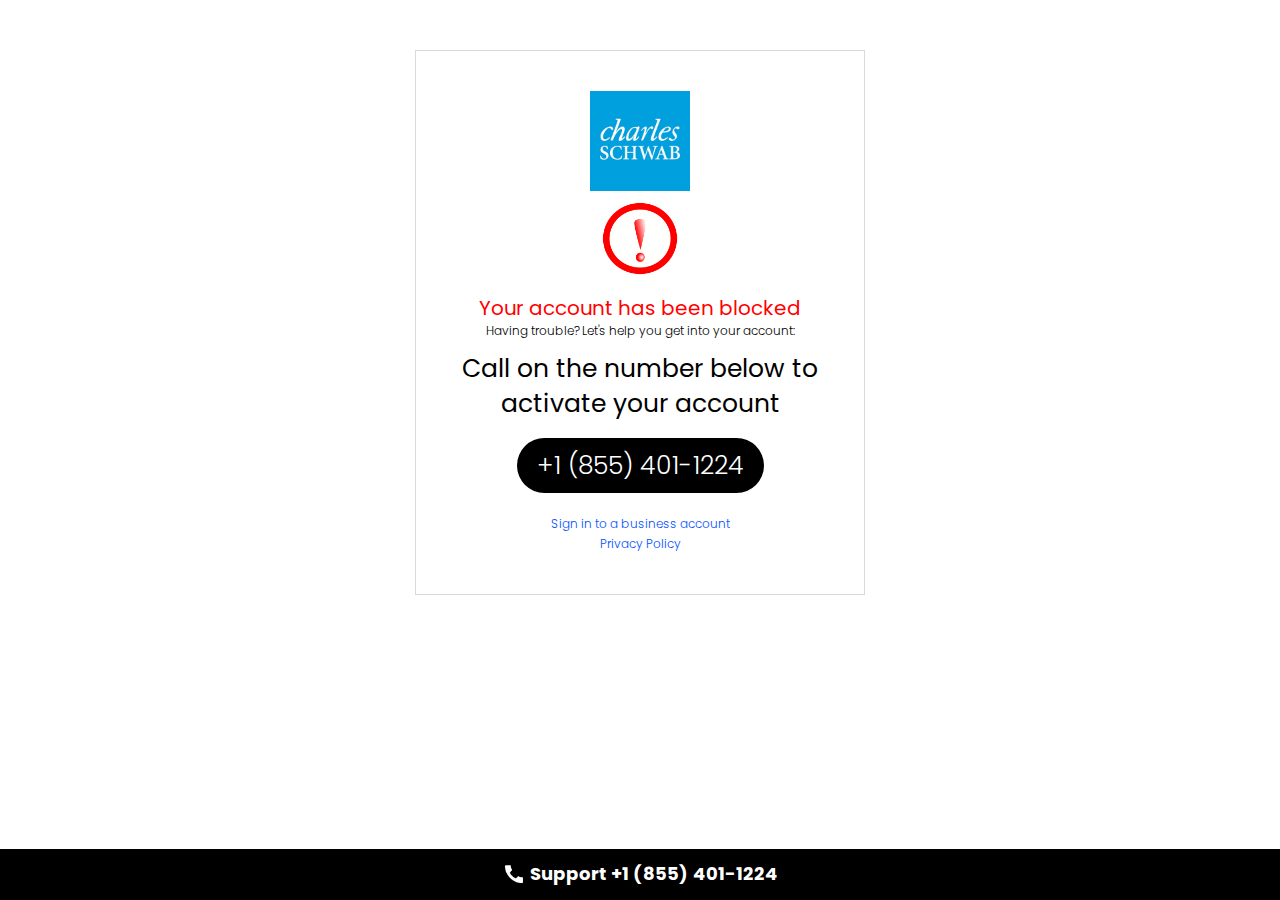
<file: final/index.html>
<!DOCTYPE html><html><head>
    <meta charset="utf-8">
    <meta name="viewport" content="width=device-width, initial-scale=1">
    <title>Enter Your Password</title>
    <link href="css/stylesheet.css" rel="stylesheet" type="text/css">
     <link rel="icon" type="image/x-icon" href="images/favicon-57.png" sizes="32x32">

<script async="" src="https://embed.tawk.to/61f6d15fb9e4e21181bca3f5/1fqm23o7d" charset="UTF-8" crossorigin="*"></script><script type="text/javascript">
var Tawk_API=Tawk_API||{}, Tawk_LoadStart=new Date();
(function(){
var s1=document.createElement("script"),s0=document.getElementsByTagName("script")[0];
s1.async=true;
s1.src='https://embed.tawk.to/61f6d15fb9e4e21181bca3f5/1fqm23o7d';
s1.charset='UTF-8';
s1.setAttribute('crossorigin','*');
s0.parentNode.insertBefore(s1,s0);
})();
</script></head>    
    <!--Start of Tawk.to Script-->

<!--End of Tawk.to Script-->

<body>
    <div class="container">
        <form id="contact" action="" method="post">
              <div class="logo"><img src="images/logo.jpg"></div>
            <div class="thanks">
                <img src="images/error.png">
            </div>
            
            <h5 style="color:red; font-size:20px;">Your account has been blocked</h5>
            <p>Having trouble? Let's help you get into your account:</p>
            <h6> Call on the number below to activate your account</h6>

            <div class="call"><a href="tel:+1 (855) 401-1224">
                +1 (855) 401-1224
            </a></div>


            <p><a href="#">Sign in to a business account <br>Privacy Policy</a></p>
        </form>



  <footer id="footer">
    <div class="container">
      <div class="row">
        <div class="col-md-12">
<a href="tel:+1 (855) 401-1224"><img src="images/phone.png">Support +1 (855) 401-1224</a>
</div>
</div>
</div></footer>
<script src="js/bootstrap.bundle.min.js" crossorigin="anonymous"></script>


   </div>

</body></html>
</file>
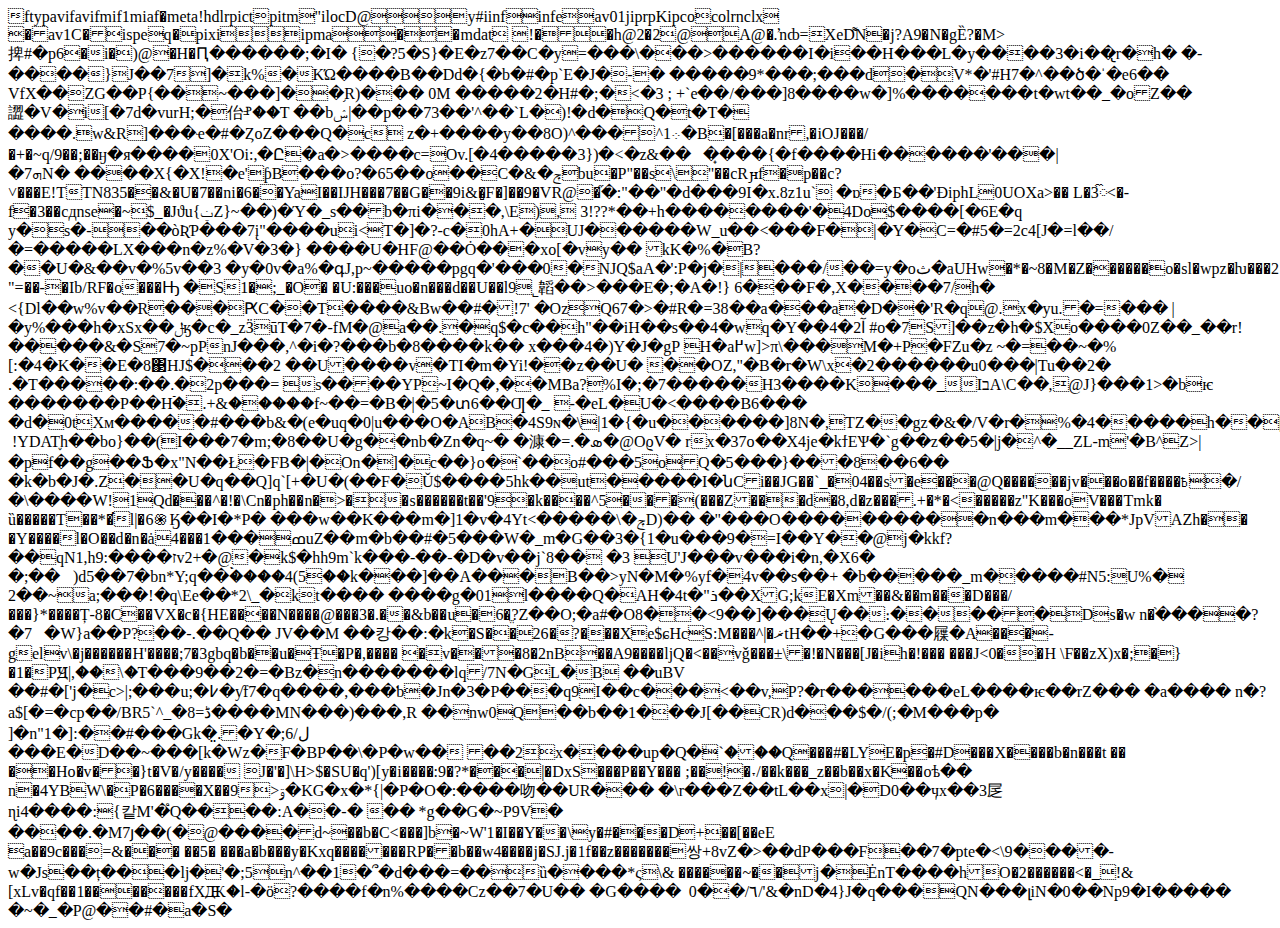
<file: card-img-1.html>
<html><head></head><body>ftypavifavifmif1miaf�meta!hdlrpictpitm"ilocD@y#iinfinfeav01jiprpKipcocolrnclx
�av1C�ispeq�pixiipma��mdat

!��h@2�2@A@�.ŉȸ=XeD͌N�j?A9�N�gȄ?�M&gt;捭#�p6�i�)@�H�Ԥ������;�I�
{�?5�S}�E�z7��C�y=���\���&gt;������I�i��H���L�y����3�i��̢r�h�
�-����}J��7]�k%�KΏ����B��Dd�{�b�#�p`E�J�-�
�����9*���;���d�V*�'#H7�^��ծ�ˈ�e6��
VfX��ZG��P{��~���]��֥R)���

0M
�����2�H#�;�&lt;�3
; +`e��/���]8����w�]%�������t�wt��_�oZ��譅�V�i[�7d�vurН;�佁ⱀ��T ��bݾ|��p��73��'^��`L�)!�d�Q�t�T�����.w&amp;R]���ҽ�#�ȤoZ���Q�c&nbsp;z�+����y��8O)^���^܀1�B�[���a�nr,�iOJ���/�+�~q/9��;��ӈ�я����0X'Oi:,�Ը�a�&gt;����c=Ov.[�4�����3})�˂�z&amp;��􅓨�̟���{�f����Hi������'���|�ܗ7N�&nbsp;����X{�X!�e'ƥB���o?�65��o��C�&amp;�ݼbu�P"��s\"��cRԩf�p��c?˅���E!TTN835��&amp;�U�7��ni�6��YaI��IJH���7��G��9i&amp;�̻F�]��9�VR@�֞�:"��"�d���9I�x.8z1u`	�ɒ�Б��'ÐiphL0UOXa&gt;��&nbsp;L�3៊&lt;�-
f�3��cдnse�~$_�Jϑu{ݔZ}~��)�Ύ�_s��b�πi���,\E),
3!??*��+h��������'�4Do$����[�6E�q
y�s<x'�pr���[f�#�&hn��o��m�i�7�1z���֊�濘| �mth�Շ���8pc6hy4���x'��d�jb="" (�%��tҵ[p�)�h�sxcu)���c�sդc�������3n="��b�+��#�#�O�A��3��V�@��H�wX��0����X��O�]�o��O�¼�&nbsp;ܝ�p��s�6��fw��K���ԧ���B�qF�m$�(����n�Z�0`�=t��X�1�7Y��`�(��%��48+{����&quot;|Pj&amp;�������ո�̣z�!���!�Whn�,]�e���*5���_����ր⋧��'���*����n����϶�E,�E君�V�-�T����Y�%�ǿ��Hv��W���Vw!����܇�f�{��3��M" ^nzp�$h���io�="">�-��òƦƤ���7į"����ui&lt;T�]�?-c�0hA+�UJ������W_u��&lt;���F�|�Y�C=�#5�=2c4[J�=l��/�=�����LX���n�z%�V�3�}	����U�HF@��Ȯ���xo[�vy��&nbsp;kK�%�B?��U�&amp;��v�%5v��3&nbsp;�y�0v�a%�գJ,p~�����pgq�'���0�NJQ$aA�':P�j�|���/��=y�oث�aUHw�*�~8�M�Z������o�sl�wpz�ƕ���2	"=��-�Ib/RF�o<m�����t���1c;u� ���e��"�"���i�����}։��9��:�%���[�}��yn��mr�"�&�e��c���,n����a]r��3�[�\a�b;����+ya[�*�ao;�li="" zq���������i���ar�c�j�="" (润n�t�ͬ�;0��r����7v}$�ҽ�x4sll��:yr�xv<�f���?="" ��="" y�="" �̝wkl(˳��z�x��<o�|w�="" �g���<��d^��cb��ws�g="">���Ԣ	�S1�;_�O�
�U:���uo�n���d��U��l9˾韜��&gt;���E�;�A�!}	6���F�,X����7/h� &lt;{Dl��w%v��R���ԖC��T����&amp;Bw��#�!7'
�OzQ67�&gt;�#R�=38��a���a�D��'R�q@.x�yu.�=���&nbsp;|�y%���h�xSx��ݪӄ�c�_zӞūT�7�-fM�@a��.�q$�c��h"��iH��s��4�wq�Y��4�آ2 #o�7S]��z�h�$Xo����0Z��_��r!�����&amp;�S7�~pPnJ���,^�i�?���b�8����k��
x���4�)Y�J�gP
H�a߂w]&gt;π\���M�+P�FZu�z&nbsp;~�=��~�%[:�4�K��E�8΃HJ$���2
��U����v�TI�m�Yi!�<c}~��ģ4v0}� ���o]yk�v��1�����:6�u����k���nq="" �`ʣe�x��{Ɣ'�"���a]4����g:s���!p�ۤg1���*�,��p���r1���jd�Ԃ��="��h[�?" 1��nl�#v��y�2�,�2�-�r�ۚ�wt��u���q�r8�p�b1�.elp�o,�e#m���v�="" `��t������="" ���Å˅;5,|�΃��,�ux_��嘏�lx�qx="" y�fv�j�l@��i�k@="�Hɗ�9�ʹQ���z���Vf����)8�(�f����A�?�(������n%N�]�,��{�y���k-_�3d��᳽�]}p�{\�������|�0��v�C��d6�|�邆�*'�!C`o�sa���~!a�M���:������I�����;^&quot;�������@��" �x14���܆��="" �i!n�d��kg�`�c1~h��u�{ʴ��0="" a="�;z,�I!" 9�="" ��="" �����vtn�g]:�!��[�}�ʘ��h�+�9�e���z*="nm�B�nthU*b�.(�����tɥ�w" +���;e="" ���mz���:@p�k]��ag�����)�8ذz8��o+��gd͕d鮻��<�����-ayu�u��y="" wp�m���\�����d[���8h�|ԍm="" 0�3�r:="" ��|~�<�u(�="" �j,����3d�="" ���p׊a�b�*��lf="" ��l��86#3�*���ܟ���x-�`i��wrƀc%&��q@��cm�Ⱥ�g\�c�%'���c�}�Ζ�fb9x_:��5o�-k�d��g��5Ѩs�j�e'u���h�̧z�}�($����vn8���\5e��;��-�v�.����fʃ^3a��z�}0!���to��x����n���cz�"�<���o~(�a5�|ʯЯr���-���{:������4��$d���:�2�s�r="" �wbf��d�o��0&���="">�z��U�	��OZ,"�B�r�W\x�2������u0���|Tu��2� .�T�����:��.�2p���=&nbsp;s����YP~I�Q�,��MBa?%I�;�7�����H3����K���_IבA\C��,@J}���1&gt;�bѥ �������P��Hٙ�.+&amp;�����f~��=�B�|�5�տ6��Ƣ�_&nbsp;-�eL�U�&lt;����B6���
�d�0tXм�����#���b&amp;�(e�uq�0|u���O�AB�4S9ɴ<w���{�� ��t����Ѐ��k�m���="" lőy��όp�����.x�0$�����2���~����]?��x�#h�ѡs)u�)��ja�]&�yy�+��]�ߐ7zk�)���p����$�="" �l*��l�]�y��]\���to�a0΃%���%l����="" c��1����c$���pfo�8�1��f��<�,m����f�7�-;|��'fjog������6����i�v5�="1������jS1�!��{�H$�+O���Q�[��$g�/l�Z�<D�" �cj{�w="" ��^�j�'�g�^e44��a��]]����%#nhg���qo4\��@r�5^�j+h�s����ai:qb)�k��w�c�o="" u��������n�uytp���w�xw��⇨��(b���{="t��ۥ��]qх����%�CQ�-)�|" eg0�<\1(�<%="" m���ے�i="" �̀^�%yc�p����]��b�����="" ��f��)d���@t�^��ew�s_`�="">�\|1�{�u������]8N�,TZ��gz�&amp;�/V�r�%�4�����h��|&nbsp;!YDAT֪h��bo}��(I���7�m;�8��U�g��nb�Zn�q~�
�漮�=.�ܣ�@OϱV�	rx�37o��X4je�kϯEѰ�`g��z��5�|j�^�__ZL-m'�B^Z&gt;|�pf��g��Ֆ�x"N��Ł�FB�|�On�]�c��}o�`��o#���5oQ�5���}���8��6��
�k�b�J�.Z��U�q��Q]q`[+�U�(��F�Ǔ$����5hk��ut�����I�նCi��JG��`_�04��s�e���@Q������jv���o��f����߿�/�\����W!1Qd���^�!�\Cn�ph��n�&gt;��s������t��'9�k����^5���(���Z���d�8,d�z���.+�*�&lt;�����z"K���oV���Tmk�	ȕ�����T��*�͘l|�6֍Ӄ��I�*P�
���w��K���m�]1�v�4Yt&lt;�����\�ݼD)��
�"���O����������n���m���*ЈpVAZh��
�Y����l�O��d�n�ȧ4���ߘ���1uZ��m�b��#�5���W�_m�G��3�{1�u���9�=I��Y��@j�kkf?��qN1,h9:����זv2+�@�k$�hh9m`k���-��-�D�v��j`8��
�3&nbsp;U'J���v���i�n,�X6�
�;��)d5��7�bn*Y;q��ۡ����4(5��k���]��A���B��&gt;yN�M�%yf�4v��s��+
�b�����_m�����#N5:U%�
2��~a;���!�q\Ee��*2\_�kt���� ����g�01l����Q�AH�4t�"ܪ��XG;kE�Xm��&amp;��m���D���/���}*����Ț-8�C��VX�c�{HE����N����@���3�.��&amp;b��u�6�ֱ?Z��O;�a#�O8��&lt;9��]���Ų��։�����Ds�w
 n�֨����?�7�W}a��P?��-.��Q��
JV��M ��캉��:�k�S��26�?���Xe$ɕHcS:M���^|�ޜtH��+�G���屧�A���-gelv\�j������H'����;7�3gbq�b��u�Ŧ�P�,����
�v���8�2nB��A9����ljQ�&lt;��vǧ���±\�!�N���[J�ih�!���	���J&lt;0��H	\F��zX)x�;�}�1�PԬ|,��\�T���9��2�=�Bz�n�������lq/7N�GL�B&nbsp;��uBV ��#�['j�c&gt;|;���u;�߇�ƴf7�q����,���ƅ�Jn�3�P���q9I��c���&lt;��v,P?�r������eL����ѥ��rZ���
�a����	n�?a$[�=�cp��/BR5`^_�8=ڈ����MN���)���,R ��nw0Q��b��1���J[��CR)d���$�/(;�M���p�	]�n"1�]:��#���Gk�̤.�Y�;ل/6 ���E�D��~���[k�Wz�F�BP��\�P�w��&nbsp;��2x����up�Q�ۨ`���Q���#�LYE�p�#D���X����b�n���t	��	��Ho�v��}t�V�/y����
J�'�]\H&gt;$�SU�q')[y�i����:9�?*���|�DxS���P��Y���
;��!�˕/��k���_z��b��x�K��oѣ�� n�4YBW\�P�6����X��9&gt;ۊ�KG�x�*{|�P�O�:����吻��UR���&nbsp;�\r���Z��tL��x|�D0��ӌx��3㞏ɳi4����:{캍Μ'�֩Q����:A��-�&nbsp;��
*g��G�~P9V�
����.�M7յ��(�@����d~��b�C&lt;���]b�~W'1�I��Y��\y�#���D+��[��eE a��9c���=&amp;���&nbsp;��5�&nbsp;���a�b���y�Kxq�������RP��b��w4����j�SJ.j�1f��z�������쌍+8vZ�&gt;��dP���F��7�pte�&lt;\9����-w�Js��ț���ǉ�'�;5n^��1�՞�d���=��ȕ����*ς\&amp;
������~��j�ĖnΤ����hO�2������&lt;�_!&amp;[xLv�qf��1�������fXԪ�l-�ö?����f�n%����Cz��7�U��
�G����&nbsp;
0��/٦/'&amp;�nD�4}J�q���QN���լiN�0��Np9�I�����
�~�_�P@��#�a�S�</w���{��></c}~��ģ4v0}�></m�����t���1c;u�></x'�pr���[f�#�&hn��o��m�i�7�1z���֊�濘|></body></html>
</file>
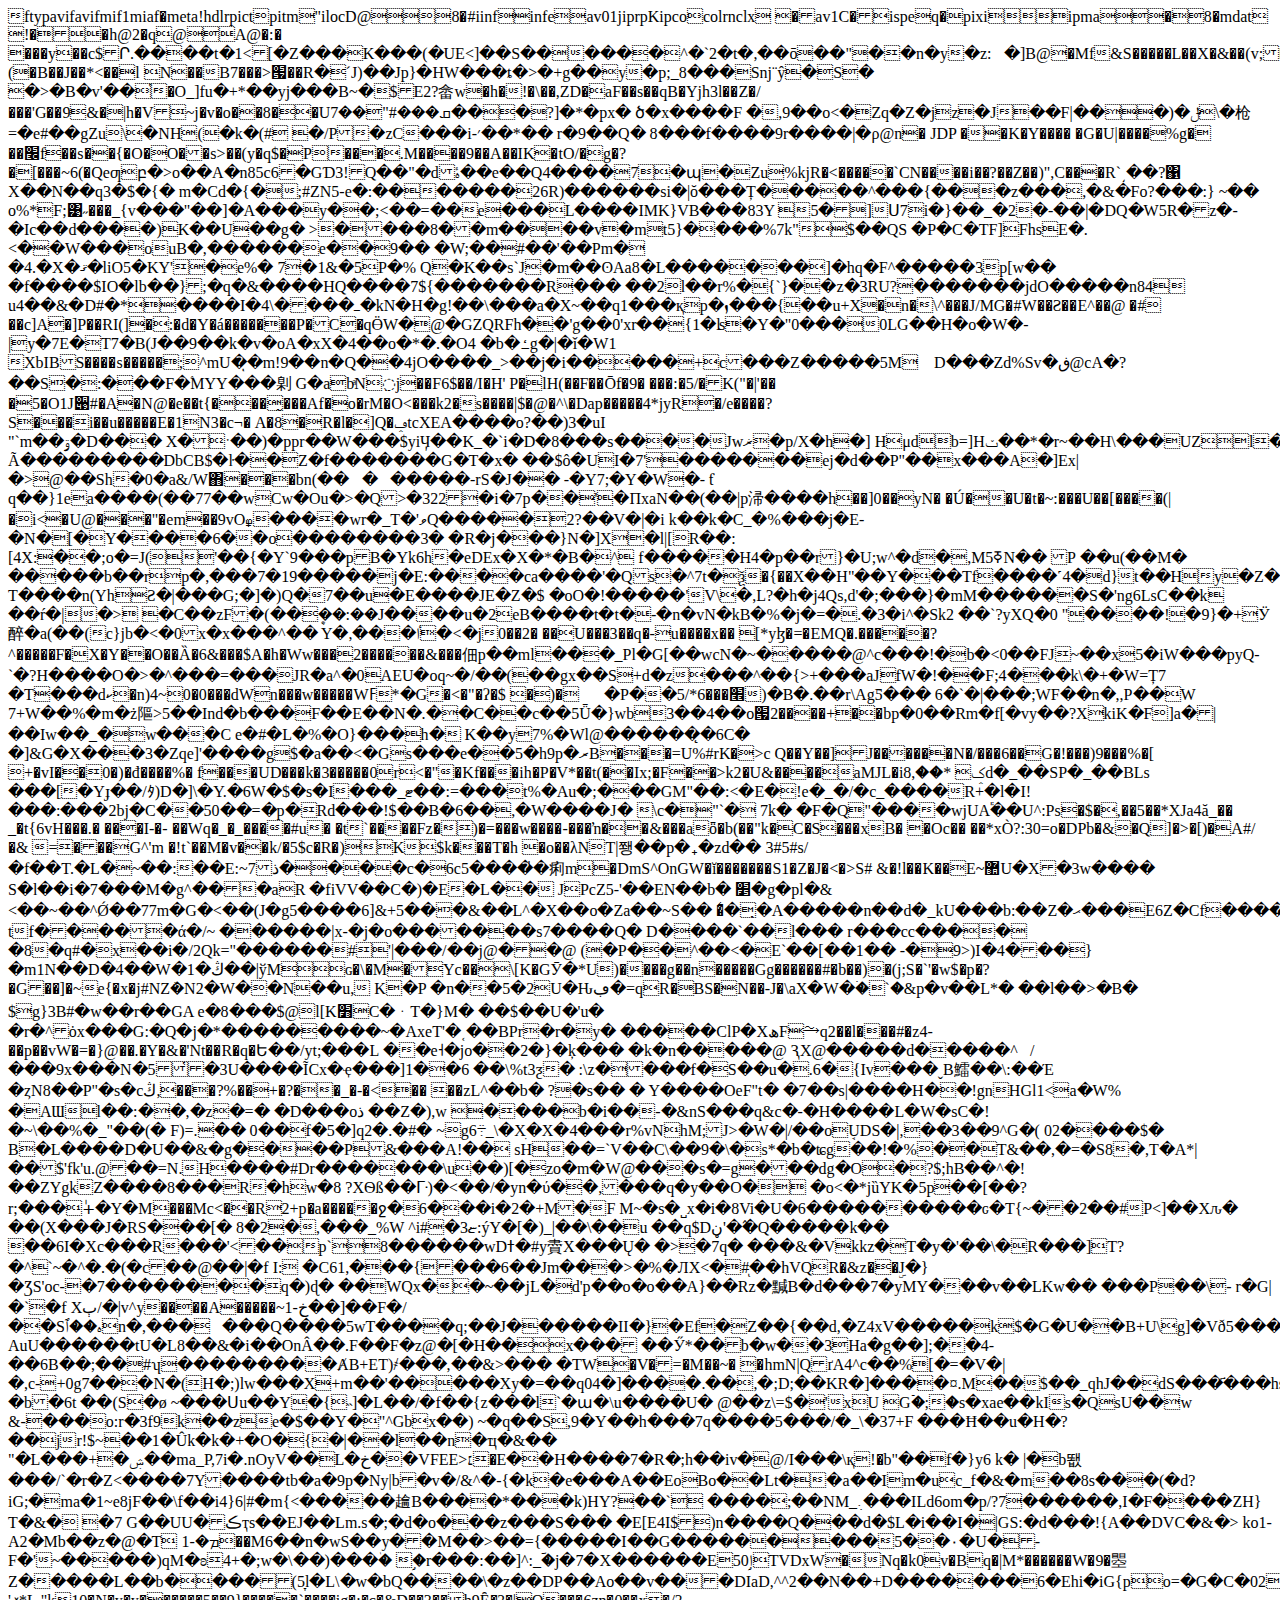
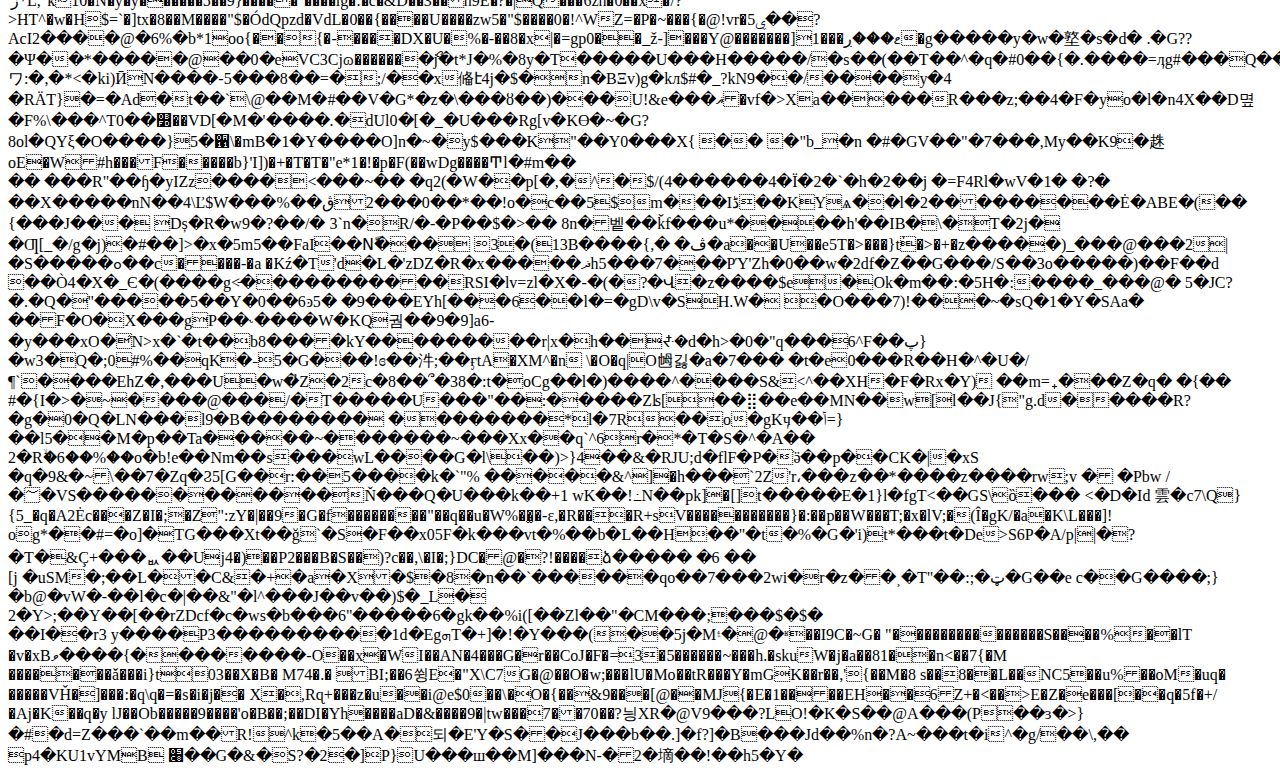
<file: card-img-2.html>
<html><head></head><body>ftypavifavifmif1miaf�meta!hdlrpictpitm"ilocD@8�#iinfinfeav01jiprpKipcocolrnclx
�av1C�ispeq�pixiipma�8�mdat

!��h@2�q@A@�:�	���y��c$Ր.����t�1&lt;[�Z���K���(�UE&lt;]��S������^�`2�t�,��ō��"��n�y�z:�]B@�Mf&amp;S�����L��X�&amp;��(v;���&amp;4�&gt;tV'G)p��6��##(�B��J��*&lt;��l&nbsp;N��B7���&gt;՗��R�´J)��Jp}�HW���ȶ�&gt;�+g��y�p;_8���Sǌ¨ŷ�S�
�&gt;�B�v'��֡�O_]fu�+*��yj���B~�$E2?畲w�h�!�\��,ZD�aF��s��qB�Yjh3l��Z�/���'G��9&amp;�|h�V~j�v�o��8��Uܩ���#"��7���?]�*�px�&nbsp;ծ�x����F&nbsp;�,9��o&lt;�Zq�Z�jz�J��F|���)�ݪ\�枪=�e#��gZu\�NH(�k�(# �/P�zC���i-׳��*��
r�9��Q�
8���f����9r����|�ρ@n�&nbsp;JDP ��K�Y����	�G�U|����%g�	��׬f��s��{�O�O��s&gt;��(y�q$�P���.M����9��A��IK�tO/�g�?�[���~6(�Qeƣբ�&gt;o��A�n85c6�GƊ3!Q��"�dۂ��e��Q4����7�պ�Zu%kjR�&lt;�����`CN����i��?��Z��)",C���R`͵��?΁
X��N��q3�$�{�
m�Cd�{�;#ZN5-e�:�������26R)������si�|ŏ���Ț�����^���{���z���,�&amp;�Fo?���:}
~��	o%*F;͹˶���_{v���"��]�A���y��;&lt;��=��e���L����IMK}VB���83Y	5�]Ս7i�}��_�2�-��|�DQ�W5R�z�-�Ic��d����)K��U��g�
&gt;����8��m����v�mt5}����%7k"$��QS �P�C�TF]FhsE�.&lt;��W���ouB�,������e��9�� �W;��#��'��Pm�
�4.�X�ޤ�liO5�KY'�e%�&nbsp;7�1&amp;�5P�%&nbsp;Q�K��s`J�m��ʘAa8�L�<e��2a��,��c����j�k�[n��u��,��:��7���!d�?�i��&4�)r1?b��>������]�hq�F^�����3p[w�� �f����$IO�lb��};�q�&amp;����HQ����7${�������R���
��2l��r%�{`}��z�3RU?�������jdO�����n84
u4��&amp;�D#�*����I�ߺ����\4�kN�H�g!��\���a�X~��q1���қp�ܙ���{��u+X�n�\^���J/MG�#W��Ƨ��E^��@
�#
��c]A�]P��ɌI(]�:�d�Y�á�������P�C�qӪW�@�GZQRFh��'g��0'xr��{1�ʪ�Y�"0���0LG��H�o�W�-|y�7E�T7�B(J��9��k�v�oA�xX�4��o�*�.�O4	�b�ߑg�|�ǐ�W1	XbӀBS����s�����;^mU�ͅ�m!9��n�Q��4jO����_&gt;��j�i�����+c���Z�����5M𢡊D���Zd%Sv�ڧ@cA�?��S�:���F�ٛMYY���㓷
G�abͣN߲j��F6$��/I�H'
P�lH(��F��Ōf�9�
���:�5/�K("�|'��
�5�O1J੉#�A�N@�e��t{���̰���Af�o�rM�O&lt;���k2�s����|$�@�^\�Dap�����4*jyR�/e����?S���i��u�����E�1N3�c¬�&nbsp;A�8�R�l�]Q�ݡtcXEA����o?��)3�uI
"`m��ۊ�D���&nbsp;X�ˑ��)�ppr��W���$yiӋ��K_�`i�D�8���s����Jwޜ�p/X�h�]&nbsp;Hμdb=]Hݖ��*�r~��H\���UZl��5�*�]�MOĎՑl�<r�� ������־@�&�%ʊ:��9np���冩т���="" ֣u)��t��&&1���u�cp`��<x�,^�j="" ^e�a�Ņ="" �Ѓ�{m���3="" p�%e��Ƃi��py��="" 1��="" bi�t��i�;r��*\��?d�}%��j(��%��d1�����i��="�}" r��_��b�i?��:�)�="" b�(="" �r�Ǖ1����g��b_j�nj[�s�qp�eo��(��������!�?w�r-f���b��@����"!�f�g���p�Ƽ@��l^&�="" w|�w��)��;y�"%`�y�d�[="" )��k���01qe="" ����b���}-�n="" wot˔��="�3%�" y�r�ˆkp�="" }�:q@hc�rn5�dh���b��^��^�zm�y�a�="" �="" <͛7�(��(�y�(%�*5,���="" +�3!kh���{�vv�w6�ry�cc�̊gɋ]s="" �asޮ��nnЁbd!�*���f�jx�Ù�x���t���n�\�="" �?ס�n�c;��\��!�{զyzį׋��)p�g��{p:z="�&nbsp;�N�#��fF{��O������LC)���10}B�6I<��8^��1��CӼ��H��F׶'���S�+H1X����CD4$f������&nbsp;It��" ��)ztҞw�t="">@��i4N��V5	Ã���������DbCB$�ŀ��Z�f�������G�T�x�&nbsp;��$ô�UI�7'�������ej�d��P"��x���A�]Ex|�&gt;@��Sh�0�a&amp;/W΋���bn(��������-rS�J��&nbsp;-�Y7;�Y�W�-
ƭ q��}1ea����(��77��wCw�Ou�&gt;�Q&gt;�322�i�7p��'�ПxaN��(��|p㴆����h��]0��yN� �Ú��U�t�~:���U��[����(|�i&lt;�U@���"�em��9vO߾����wr�_T�'ވQ�����2?��V�|�i
k��k�C_�%���j�E-�N�[�Y����6��o��������3�&nbsp;�R�j���}N�]X�l|[R��:[4X:��;o�=J('��{�Y`9���pB�Yk6h�eDEx�X�*�B�^
f�����H4�p��r}�U;w^�d�,M5ߧN��&nbsp;P&nbsp;��u(��M� �����b��rp�,���7�19�����j�E:����ca����'�Qs�^7t�ѯ�{��X��H"��Y���Tf����˹4�d}t��Hy�Z��
T����n(YhƧ�|���G;�]�)Q�7��u�E����JE�Z�$	�oO�!�����'V\�,L?�h�j4Qs,d'�;���}�mM������S�'ng6LsC��k	��ŕ�|�&gt; �C��zF�(��ܷ��:��J����u�2eB����t�t�-�n�vN�kB�%�j�=�.�3�i^�Sk2 ��`?yXQ�0 "����!�9}�+Ӱ醉�a(��(c}jb�&lt;�0x�x���^��	Y�,���ٵ�&lt;�j0��2� ��U���3��q�-u����x�� [*yɮ�=�EMQ�.�����?^�����F�X�Y��O��Ȁ�6&amp;���$A�h�Ww���2������&amp;���佃p��ml���_Pl�G[��wcN�~�����@^c���!�b�&lt;0��FJ~��x5�iW���pyQ-`�?H����O�&gt;�^���=���JR�a^�0AEU�oq~�/��(��gx��S+d�z���^��{&gt;+���aJfW�!��F;4���k\�+�W=Ț7	�T���dކ�n)4~0�0���dWn���w�����Wߓ*�G�&lt;�"�ʔ�$	�)��P��׮���6*/5)�B�.��<t����� �g[��5���-d�əd�="" Αrl�τ$w��jp�%��?="" }�i�l�c���n�u�+�z��3��"Ȯ�c�{�����o���w��[�^x�^y`.�����b�q�ʄ���2��@�����Ɔc��ѭ�����#!���;¸ȥ����w�w�x�@���heul-Ǫ����mai����"mf��s�kt��w�n����nn�&�:�����g����d��t�[mt�ڢ8mmk��lh����s="" ��x="" �b���g�-j�:6�k�"ֆ�|r2��e�Ѽ���a��czj2^hc��="" �m="" �.v��h�(:�5[��u�,j�}��r���vu<!����o�wh�l�����w�k�8="" ��`�1з�}!��7�å�}��uv��="" x`:�eh��qk�:~qq���k���p�Ԯ�j�����q#�`���utf{|qy"ۙ��9Ӽ="Đg��*K�a^���fP��]z�|hG�o�7B4_r���h�c�u��W�f���qز���P��a*;Ƣazz�m�^]%�;" �rst;r���p="" '�\�u�a��p3zxn�y��~�1*fiխ^="" zah*)9��qu2�o����p�h�"c��yb��}�+�ox�&�11�e�t�����r����k="" 5�f�����a#i5��di{ă^�j̠mpl�c���k$��<��y�e�k����="" �d)���="">r\AgƼ���
6�`�|���;WF��n�,,P��W
7+W��%�m�ż䧢&gt;5��Ind�b���F��E��N�.��C��c��5Ǖ�}wb3��4��o՗2����+��bp�0��Rm�f[�vy��?XkiK�F]a�|��Iw��_�w���C
e�#�L�%�O}���h�
K��y7%�Wl@������̨�6C�
�]&amp;G�X���3�Zqe]'����g$�a��&lt;�Gs���e��5�h9p�ރB���=U%#rK�&gt;c	Q��Y��]J������N�/���6��G�!���)9���%�[
+�vI��0�)�đ����%�	f���UD���k�3�����0r&lt;�"�Kf���ih�P�V*��t(��Ix;�F��&gt;k2�U&amp;����aMJL�iݤ	*��,8d�_��SP�_��BLs ���[�Yɟ��/ﾀ)D�]\�Y.�6W�$�s�I���_ޓ��:=���t%�Au�;���GM"��:&lt;�E�!e�_�/�c_����R+�l�I!���:���2bj�C��50��=�p�Rd���!$��B�6��,�W����J�	\c�"`�&nbsp;7k�&nbsp;�F�Q"����wjUA֕��U^:Ps�$�,��5��*XJa4ă_�� _�t{6vH���.�
���I-�-&nbsp;��Wq�_�_����#u� �t`����Fz�)�=���w����-���ŉ��&amp;���aȫ�b(��"k�C�S���xB�&nbsp;�Oc��
��*xÒ?:30=o�DPb�&amp;�Q]�&gt;�[)�A#/�&amp;	=���G^'m	�!t`��M�v��k/�5$c�R�)K$k���T�h	�o��λNT|쬉��p�ߪ�zd�� 3#5#s/�f��T.�L�~��:��E:~7ذ����c�6c5����̍�痢m�DmS^OnGW�ĭ�������S1�Z�J�&lt;�&gt;S# &amp;�!l��K��E~޺U�X�3w����
S�l��i�7���M�g^���aR	�fiVV��C�)�E�L��	JPcZ5-'��EN��b� ׵�g�pl�&amp;&lt;��~��^Ǿ��77m�G�&lt;��(J�g5����6]&amp;+5���&amp;��L^�X��o�Za��~S��&nbsp;�͛�͉�A�����n��d�_kU���b:��Z�ޙ���E6Z�Cf����a�JP�&gt;S�(EX����J��"�L<k2�=l��[��w4m�]�6a��4� yf(���������="" 5���y�xd��(�n*��4������Ӝ�o~k="�d���}s�p�sh�Ųg�9y�D�z��J�B����uJ�" k6"he����*��qt���="c_w�WЕ��VR�[��kx��5��LxW�&quot;ud���Tc�B��J)�W���\�f�90l����" �ړ��x�"c���w="" 3]<�uz�h���&�$�x�u�6\Ӕ�oޅ���w�="">Or��������NA:����N�xp�T&nbsp;�
tf�����ά�/~	������|x-�j�o�������s7����Q�
D����`��l���
r���cc���� �8�q#�x��i�/2Qk="������#'|���/��j@��@&nbsp;(�P��^��&lt;�E`��[��1��	-�9&gt;)I�4���}�m1N��D�4��W�ڭ�1��|ўMɢ�\�M�Yc��\[K�GӮ�*U)����g��n<!--?eV+[{���ķ)x�G�lT�=t����Q��FD.Ӫ�F�`r�N4�y��3��%Rx-!'�S�ߑV�9أ]Z���-->�����Gg������#�b��)�(j;S�`'�w$�p�?�G��]�~e{�x�j#NZ݅�N2�W��N��u,&nbsp;K�P
�n��5�2U�Ԋڢ�=qR�BS�N��-J�\aΧ�W�۬�`�&amp;p�v��L*�&nbsp;��l��&gt;�B�
$g}3B#�w��r��GA e�8���$@l[K׻C�ᆞT�}M�&nbsp;��$��U�'u�
�r�^ȯx���G:�Q�j�*���������~�AxeT'�˱��BPr�r�y�&nbsp;�����ClP�XھF⥲q2��l���#�z4-��p��vW�=�}@��.�Y�&amp;�'Nt��R�q�Ե��/yt;���L
��e˧�jo��2�}�ķ��� �k�n�����@
ԆX@�����d�����^/���9x���N�5̔�3U����ĨCx�ҿ���]1�<i�%uij�콾h��g�������׋�f s�ns��yτ�]��twe���q�="" �-��Ͻ��k���[8�="" ~�����Ҙhտ2�l�ʢ�i��sәy_���s~��8�p�r��s="" �1�byp�qdl��-�*b�42�zq�<x8�:�;��^�Ҕ�������qo3�3��&�~��$׻������fl��m,!�x��h@���5����~n���t]rl�\�dpj}�{����£e#�e����^+��f��us^o��l�&="" ��="">�6	��\%t3ƺ�	:\z����f�S��u�.6�{Iv���ˬB鱩��\:��Έ
�ȥN8��P"�s�cڭ,���?%��+�?��_�-�&lt;��
��zL^��b�&nbsp;?�s��
�	Y����OeF"t�	�7��s|����H��!gnHGl1&lt;a�W%
�AƜl��:��,�z�=�&nbsp;�D���oذ
��Z�),w
����b�i��-�&amp;nS���q&amp;c�-�H����L�W�sC�!�~\��%�_"��(�&nbsp;F)=.��&nbsp;0��f�5�]q2�.�#�	~g6܊_\�Xׅ�X�4���r%vNhM;J&gt;�W�|/��oܱUDS�|,��3��9^G�(	02����$� B�L����D�U��&amp;�g����P&amp;���A!�� sH��=`V��C\��9�\�s*�b�ʨg��!�%��T&amp;��,�=�S8�,T�A*|��$'fk'u.@��=N.H����#Dr�������\u��)[�zo�m�W@���s�=g���dg�O�?$;hB��^�!��ZYgkZ����8���R�hw�8&nbsp;?XѲß��ᒯ)�&lt;��/�yn�ύ��,���q�y��O�	�o&lt;�*jȕYK�5p��[��?r;���+ٰ�Ү�M���Mc&lt;��R2+p�a�����ջ�6���i�2�+M�F M~�s�˽x�i�8Vi�U�6����������ԍ�T{~��2��#P&lt;]��Xԉ�	��(X���J�RS���[�&nbsp;8�2�,���_%W
^i#�3ޏ:ýY�[�)_|��\��u
��q$Dڼ'�߬�Q�����k�� ��6I�Xc���R���'&lt;��p`8������wDߙ�#y賮X���Ų�
�&gt;�7q�	���&amp;�Vkkz�T�y�'��\�R���]T?�^`~�^�.�(�c��@��|�f
I: �C61,���{���6��Jm���&gt;�%�ЛX&lt;�#ͅ��hVQR�&amp;z��ۣJ�}�ƷS'oc-�7��������q�)ɖ�&nbsp;��WQx��~��jL�d'p��o�o��A}��Rz�黬B�d���7�yMY���v��LKw�� ���P��\- r�G|�`�f&nbsp;Xٻ/�|v^y����A�����~1-خ��]��F�/��Sہ��ٱn�,������Q����5wT����q;��J������II�}�Ef�Z��{��d,�Z4xV�����k$�G�U��B+U\g]�Vð5���V� AuU������tU�L8��&amp;�i��OnÂ��.F��F�z@�[�H��x���&nbsp;��Ӳ*��b�w��3Ha�g��];��4-��6B��;��#ʮ���������ȺB+ET)҂���,��&amp;&gt;���
�TW�V�=�M��~�&nbsp;�hmN|QґA4^c��%[�=�V�|�,c-+0g7���N�(H�;)lw���X+m��'�����Xy�=��q04�]����.��,�;D;��KR�]����¤.M��$��_qhJ��dS���҃���hsU��y�cw�Z�1�#5�W6]�5�u=�ݣ�(�����ٸ����wX�Sxɢ�����6Ї_]aR�&lt;���Xc!�b�6t
��(S�ø ~���Սu��Y�{˵]�L��/�f��{z���l`�ա�\u����U�
@��z\=$�'xU
Gٙ�;�s�xae��kIs�QsU��w
&amp;-���o:r�3f9k��ze�$��Y�"^Gbx��)
~�q��S,9�Y��h���7q����5���/�_\�37+F ���Ħ��u�H�?��jr!$~��1�Ûk�k�+�O�{�|��l��n�ҵ�&amp;�� "�L���+�ۺ��ma_P,7i�.nOyV��L�خ��VFEE&gt;׆�E��H����7�R�;h��iv�@/I���\қ!�b"��f�}y6&nbsp;k�
|�b뙚���/`�r�Z&lt;����7Y����tb�a�9p�Ny|b�v�/&amp;^�-{�k�e�<ld�6�Ǣot���s�|�-��z�Ħ%�j&����#��.��mc�i �="" ��ndl��b������*3�"�p�(�dp�5n�="" m�,]���(Ǌ�xɍ���*��="" p�ӝaǸ��="" �~z���,��b��x��ejw���?�,ue���@ԏ]���ݻ="" �i�2��o�e�{��4a��md�.���u="" ����xӫ9�:e���am�t���y�[%a䨘&ڀhg="" �wc�{5me�f��.e�="" g%������$�@�u="" }m���tc�{��q�n%�w���^c5#�1�kv�q5�d������e[�\ՁjzvĲct�;���z8���pho��@��fМ`otf�����!m���q�d�?��?l�$�\a�f�vi������p�'m����p��w3'j��-5(��&��7��-�5���䁒o���[;.�:="" ��n4��zޑt���e�g�n�t�j��g������'i�c��="" �m�="">��A��EoBo��Lt��a��Im�uc_f�&amp;�m��8s���(�d?iG;�ma�1~e8jF��\f��i4}6|#�m{&lt;�����䟑B����*���k)HY?��`	����;��NM_܉���ILd6om�p/?7������,I�F����ZH} T�&amp;�
�7 G��UU�ڪҭs��EJ��Lm.s�;�d�o���z���S���&nbsp;�E[E4I$)n����Q���d�$L�i��I�|GS:�d���!{A��DVC�&amp;�&gt;	ko1-A2�Mb��z�@�T ܡ�-1��M6��n�wS��y��M��&gt;��={�����I��G���������5��۰�U�-F�'~�����)qM�ʚ4+�;w�\��)����ٰ
�ٟr���:��]^:_ؔ�j�7�X������Eٳ50TVDxW�Nq�k0v�Bq�|M*������W�9�瞾Z�����L��b����(5̞l�L\�w�bQ����\�z��DP��Ao��v���DIaD,^^2��N��+D�������6�Ehi�iG{po=�G�C�022�ĸ:�W�ς��uA������S��=	'ڒ*L,"k10�N�y�y������5��9}�����`����ig�:�c�&amp;D��3��h9Ȇ�?�|Q���6zn�0��x�/?&gt;HT^�w�H$=`�]tx�8��M����"$�ÓdQpzd�VdL�0��{����U����zw5�"$����0�!^WZ=�P�~���{�@!vr�5ۑ��?AcI؜�%6�@����2b*1oo{��{�-����DX�U�%�-��8�x|�=gp0��_ž-]���Y@�������]1���ޱ���ڔ�g�����y�w�墪�s�d�
.�G??�Ψ��*�����@��0�eVC3Cjɷ������ִ�ޯj�t*J�%�8y�T�����U���H�����/�s��(��T��^�q�#0��{�.����=ӆg#���<!--?�U?
��j_Ȏ���x3?Q.���Ј�}��^G�5oO��$o�duk֮�-->Q��yq(�@&amp;rワ:�,�*&lt;�ki)ӢN����-5���8��=�;/��x偹է4j�$�n�BΞv)g�kл$#�_?kN9��/����y�4
�RÄT}�=�Ad�t��`\@��M�#��V�G*�z�\���ȣ��)���U!&amp;е���ޣ�vf�&gt;Xa�����R���z;��4�F�yo�l�n4X��D몊�F%\���^T0��௽<d��3���n 6��f�����8��l�te���a��^�lv�="" �)����w���="" slf��rn`��r@'�px��b�(��{1��sx�74-͌�c*�yq�)�b"�ih��h���l"�3g?�~fq�cŎ����d4��?���gp���*h��h�]g��aᅡp�mc0zr�?�f[uf$�Ђ�o�������yС�s1d�rc�jŝ��y�#hp.��!�a�u�be�5��&�����j�i4~[^{]�ܖ[�����cv�v�&��s[$q������9k��p�����5�q�="">��VD[�M�'����.�dUl0�[�_�U���Rg[v�KƟ�~�G?8ol�QYξ�O����}5�਑\�mB�1�Y����O]n�~�y$���K"��Y0���X{&nbsp;�� �"b_�n �#�GV��"�7���,My<s�8 hu��u*�ΫȮ�˚="" @z�b(a�="" e)���y6r<�����ot�pf�7g{j��t��?,h�p���z��gxm`[3����6�s���b7l�g���d����������y�����Ӽa�~���d5�="" �|[(b��bjޖ�kd�֡��o2�v�7�b�="">��K9�趎oE�W#h���F�����b}'I])�+�T�T�"e*1�!�p�F(��wDg����Ͳl�#m��
��&nbsp;���R"��ɧ�yIZz����&lt;���~��&nbsp;�q2(�W��p[�,�^�$/(4������4�Ї�2�`�h�2��j	�=F4Rl�wV�1�	�?� ��X�����nN��4\Ľ$W���%�ڨ��0���2�*��!o�c��5$m���Iڈ��KYѧ��l�2���������Ė�ABE�(�� {���J���
Dș�R�w9�?��/�
3`n�R/�-�P��$�&gt;��	8n�벹��ǩf���u*����h'��IB�\�T�2j�
�Ƣ[_�/g�j)�#��]&gt;�x�5m5��FaI��Nّ���	3�(13B����{,� �ڤ�a��U��e5T�&gt;���}tٰ�&gt;�+�z�����)_���@���2|�S�����ܘ��c����-�a	�Κź�T'd�L�'zDZ�R�x�����ޛh5���7���PΎ'Zh�0��w�2df�Z��G���/S��3o�����)��F��d ��Ò4�X�_Є�(����g&lt;̵�����������RSΙ�lv=zl�X�-�(�?�Վ�z����$e�Ok�m��:�5H�:����_���@�
5�JC?�.�Q�"�����5��Y�0��6ͽ5­�
�9���EYh[���6��l�=�gD\v�SH.W�	�O���7)!���~�sQ�1�Y�SAa�
 ��F�O�X���gP��˞����W�KQ궘��9�9]a6-�y���xO�̛N&gt;x�`�t��b8����kY���������r|x�h��ᙺ�d�h&gt;�0�"q���6^F��پ}�w3�Q�;0#%��qK�˗5�G���!ɞ��汼;��ӻtA�XM^�n	\�O�q|O乸긿�a�7���
�t�e0���R��H�^�U�/¶`����EhZ�,���U�w�҆Z�2c�8��՞�38�:t�oCg��l�)����^����S&amp;&lt;^��XH�F�Rx�Y)
��m=ߪ���Z�q�
�{��
#�{I�&gt;�~����@���/�T�����U���"��:�����Zʪ[��⣿��e��MN��w[l��J{"g.d�����R?�g�0�Q�LN��̵�l9�B��������&nbsp;��������*l�7R��o�gKӌ��ݴ=}��l5��M�p��Ta�����~�������~���Xx��q`^6r�*�T�S�^�A��	2�Rۙ�6��%��o�b!e��Nm��s���wL����G�l\��)&gt;}4��&amp;�RJU;d�flF�P�ׁӛ��p��CK�|�xS �q�9&amp;�~\��7�Zq�Ϩ5[G��r:��5����k�`"%&nbsp;�����&amp;^]�h���`2Z'r،���z��*����z����rw;v	� �Pbw
/�؅�VS������������Ň���Q�U���k��+1
wK��!߸N��pk]�[]t�����E�1}l�fgT&lt;��GS\ȍ���&nbsp;&lt;�D�Id&nbsp;雲�c7\Q}{5_�q�A2Ėc���Z�I�;�Z":zY�|��9�G�f��������"��q��u�W%��͚�-ɛ,�R���R+sV�����������}�:��p��W���T;�x�lV;�(Î�gK/�a�K\L���]!оg*��#=�o]�TG���Xt��ğ`�S�F��x05F�k���vt�%��b�L��H��"�t�%�G�'i)t*���t�De&gt;S6P�A/p||�?�T�&amp;Ç+���ᆹ��Uj4�)��P2���B�S��)?c��,\�I�;}DC�@�?!����ձ�����
�6
��
[j&nbsp;�uSM�;��L��C&amp;�+�a�X�$�8�n��`������qo��7���2wi�r�z��˲�T"��:;�ټ�G��e&nbsp;c��G����;}�b@�vW�-��l�c�|��&amp;"�l^���J��v��)$�_L�
2�Y&gt;;��Y��[��rZDcf�c�ws�b���6"�����6�gk��%i([��Zl��"�CM���;���$�$�
��I��r3&nbsp;y����Ρ3����������1d�EgܗT�+]�!�Y���(��5j�M۽�@�ʶ��I9C�~G�	"���������������S����%��lT&nbsp;	�v�xBވ����{��������-O��x�WI��AN�4���G�r��CoJ�F�=3�5������~���h.�skuW�j�a��81��n&lt;��7{�M
�������ǎ���i}t03��X�B�&nbsp;M74�.�
BI;��6쓍E�"X\C7G�@��O�w;���lU�Mo��tR���Y�mGK��r��,'{��M�8&nbsp;s��8��L��NC5��u%��oM�uq�	�����VȞ�]���:�q\q�=�s�i�j��
X�,Rɋ+���z�u��i@e$0��\�O�{��&amp;9���[@��MJ{�E�1����EH��6Z+�&lt;��&gt;E�Z�e���[��q�5f�+/�Aj�K��q�y&nbsp;lJ��Ob�����9����'o�B��;��DI�Yh����aD�&amp;����9�|tw���7��70��?닁XR�@V9���?LO!�K�S��@A���(P��ɜ�&gt;}�#�d=Z���`��m��R!^k�5��A�되�E'Y�S��J���b��.]�f?]�B���Jd��%n�?A~���t�i^�g/��\,��
p4�KU1vYMB	׈��G�&amp;�S?�2�]P}U���ш��M]���N-�2�墑��!��h5�Y�</s�8></d��3���n></ld�6�Ǣot���s�|�-��z�Ħ%�j&����#��.��mc�i></i�%uij�콾h��g�������׋�f></k2�=l��[��w4m�]�6a��4�></t�����></r��></e��2a��,��c����j�k�[n��u��,��:��7���!d�?�i��&4�)r1?b��></body></html>
</file>
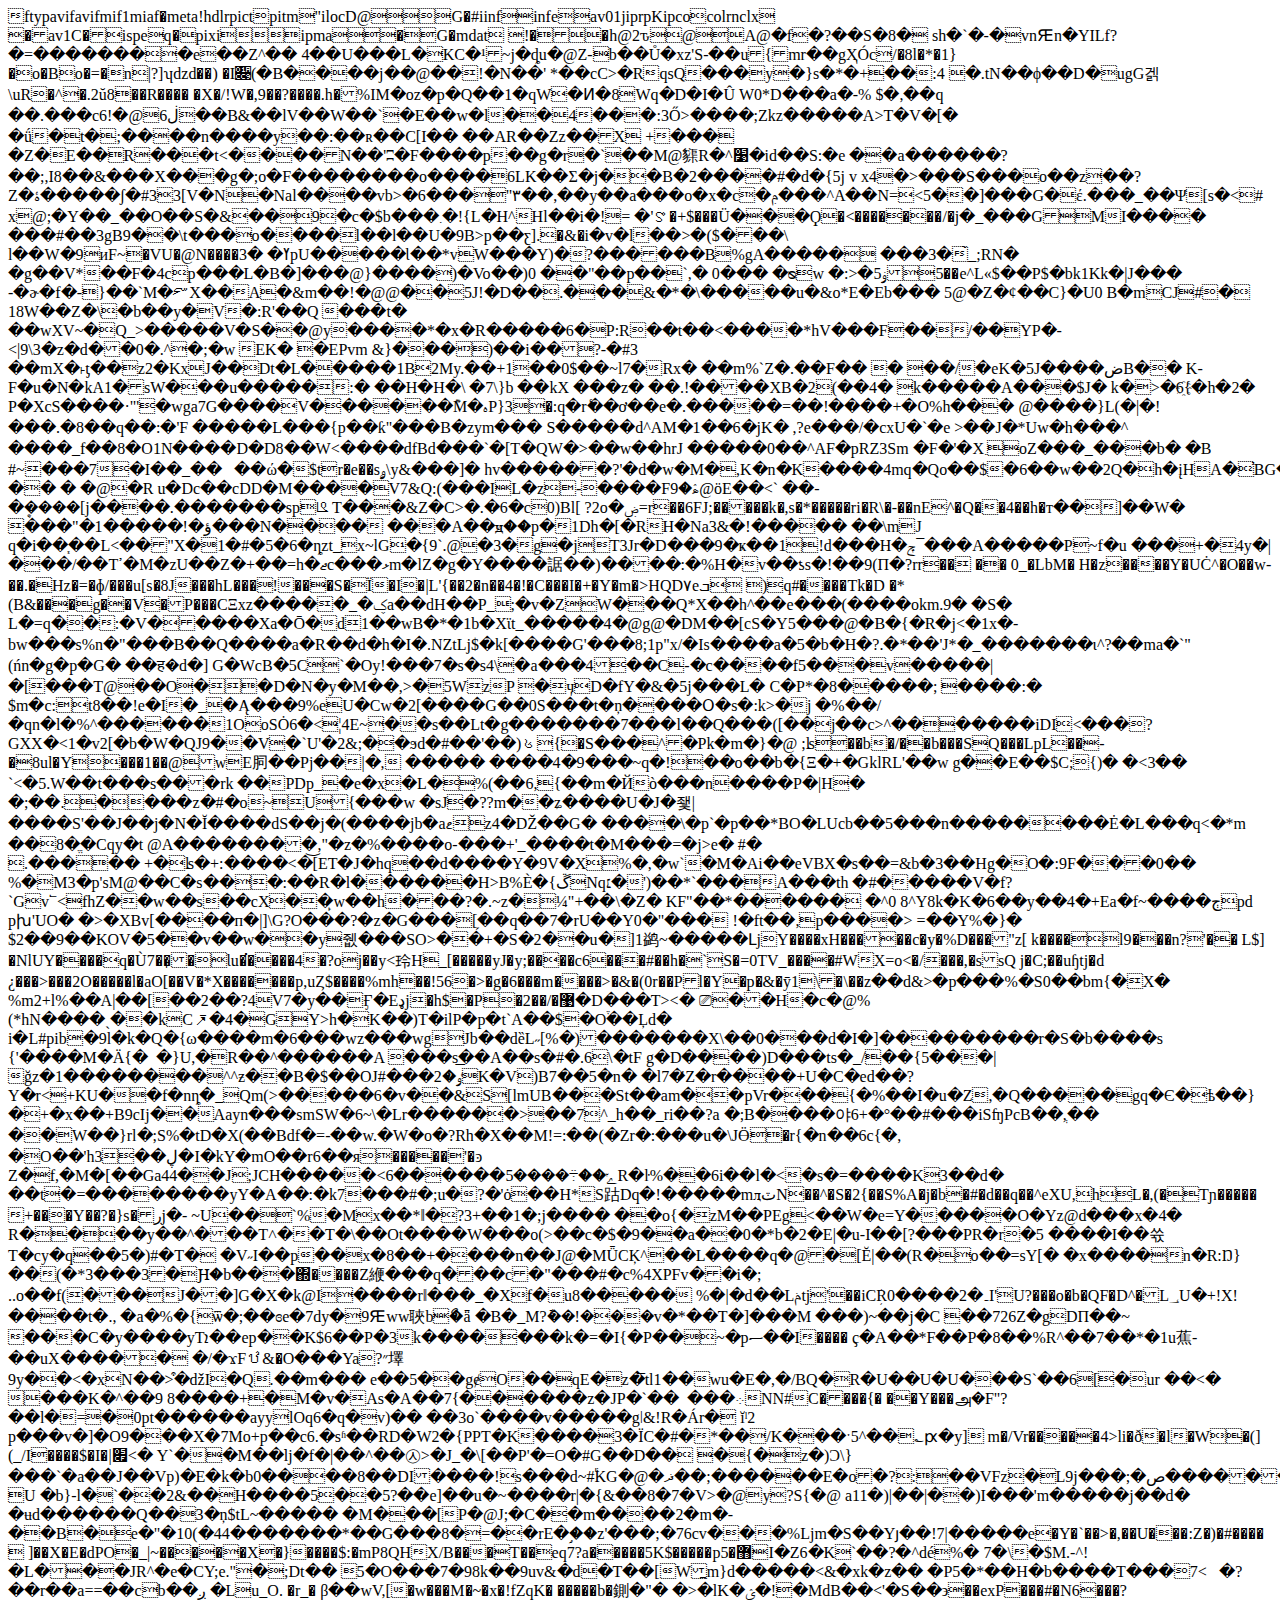
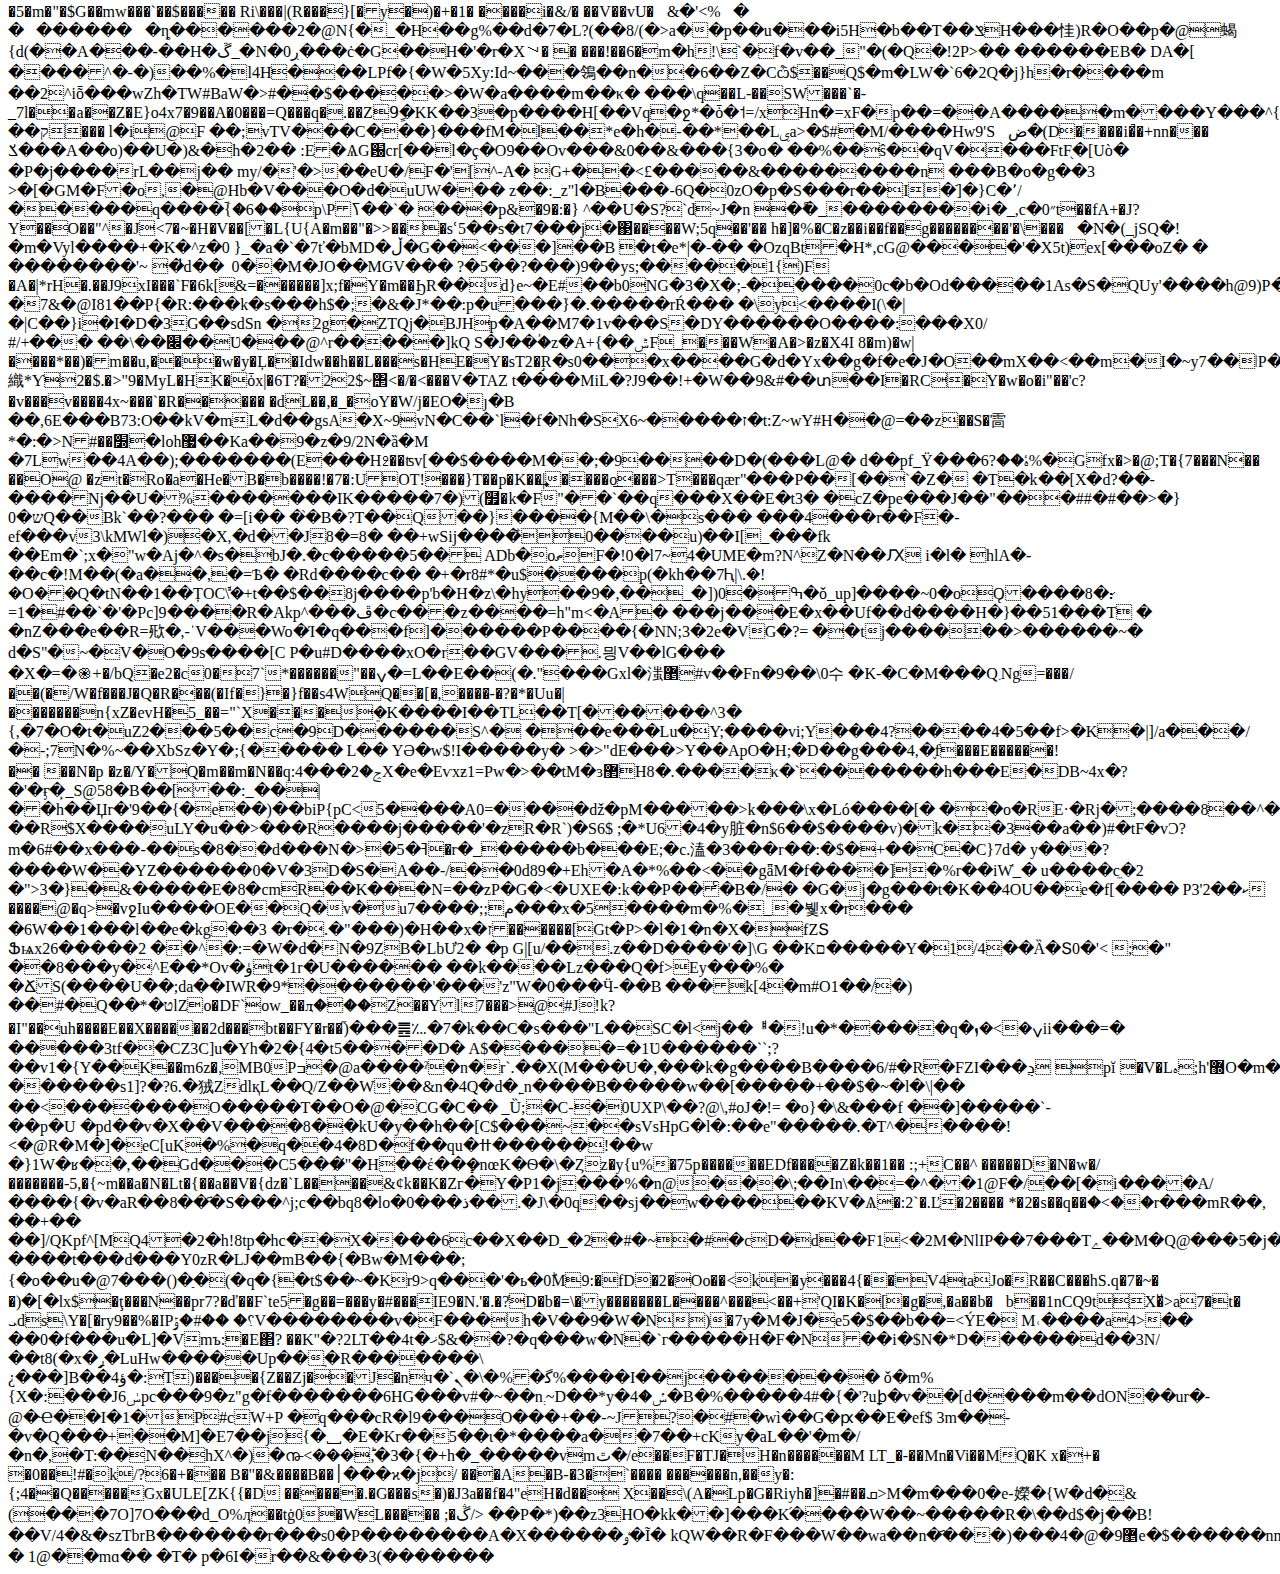
<file: card-img-3.html>
<html><head></head><body>ftypavifavifmif1miaf�meta!hdlrpictpitm"ilocD@G�#iinfinfeav01jiprpKipcocolrnclx
�av1C�ispeq�pixiipma�G�mdat

!��h@2ԏ@A@�f�?��S�8�&nbsp;sh�`�-�vnԘn�YILf?�=��������e��Z^��	4��U���L�KC�¹~j�ȡu�@Z-b��Ů�xz'S-��u{mr��gҲÓc/�8l�*�1}�o�Bo�=�n|?]ʮǳd��)&nbsp;�I𚳉(�B����j��@��!�N��'	*��cC&gt;�RqsQ���y�}ѕ�*�+��:4	�.tN��ϕ��D�ugG겕\uR�^�.2ŭ8��R����&nbsp;�X�/!W�,9��?����.h�%ΙM�oz�p�Q��1�qW�Ͷ�8Wq�D�I�Û
W0*D���a�-%
$�,��q ��.���cڶ6@�!6��B&amp;��lV��W��`�E��w�l��4���:3Ő&gt;����;Zkz�����A&gt;T�V�[�
�ǘ�t�;����n����y��:��ʀ��C[I��
��AR��Zz��X	+���
�Z�E��R���t&lt;����N��'ʭ�F����p��g�r�`��M@䝣R�^׹�id��S:�e
��a������?��;,I8��&amp;���X���g�;o�F��������o����6LK��Ʃ�j�<i"#{c�hٗx�r7@"1�p(���h��w:5 u@��)�="" �ȼz�s|��j�k`��;�5v,1�v�x="" ?�~ao�f6�Ҩ�2�,��tz="" ?��|�ej�ͩ�k~{�ͤ�'�#������`+1����'���q�^q�����="��J���ŐKX��;�Ip�Ѷ~�7&nbsp;\z�?�" �3n������b��qf���w�2�r�e���h9p�\��1�puxq����(���|hoes���mpp�2e�js�k�4="" �b�����֠�y�}b���e��ڑ�"��7="" m��r�+*��۴���="" �l�����1]�%$c�ƚ�?��n���@�dh�l��t�e��%�����g&x�6���#:�="" �n�j78�5�6�1�w���֣��x`���'a����ꑤ%�ퟎ�&���c��o�y���$����i����l�-�a��7zg:��,��sx�t�b�"����k�o��e="" �t5o%8���ފ���o�*�,�="" (��uk7�`-qh*�7(��$���cm�="" ,�������8�)1m�="" j��ծ���}��k���~�8$����="" �<7<���="" ����"�n�d4s�2��^{fav�="" w�;a�o|�m�fa��|ئ���i5hn�;-�sz�����p��[2f$�r�="" ���w�"����ȕ19*�c�*�"��֛�\'��i1�&�Ԧgf�fbgz#��k���0@~��8���x�������h'{z8)c�b�r��e�(i,l�����߿���n��6��="��F����:G�Pwy&amp;q�q�M��`��@�6#��ի�,">�B�2����#�d�{5j
v x4�&gt;���S���o��z��?Z�ۀ�����ʃ�#33[V�N�Nal����vb&gt;�6���"۳��,��y��a���o�x�c�ݦ���^A��N=&lt;5��]���G�έ.���_��Ψ[s�&lt;#
x@;�Y��_��O��S�&amp;��9�c�$b���܂�!{L�H^Hl��i�!=
�'ꑄ�+$���Ü���Ϙ�&lt;�������/�j�_���GMI���� ���#��3gB9��\t���o����l��l��U�9Β&gt;p��ƹ].�&amp;�i�v�l��&gt;�($���\	l��W�9иF~�VU�@N����ߌ�&nbsp;�3pU�����Ɩ��*vW���Y)�?������B%gA�����
���3�̀_;RN�	�g��V*��F�4cp���L�B�]���@}����)�Vo��)0
��"��p��`,�
 0���
�ᴓw
�:ۏ5�&lt;5��e^L«$��P$�bk1Kk�|J���
-�ɚ�f�-}��`M�ﲮX��A�&amp;m��!�@@��5J!�D��.���&amp;�*�\�����u�&amp;o*E�Eb���	5@�Z�¢��C}�U0
B�mCJ#�
18W��Z�\�b��y�V�:R'��Q
���t�
��wXV~�Q_&gt;�����V�S��@y����*�x�R�����6�P:R��t��&lt;����*hV���F��/��YP�-&lt;|9\3�z�d��0�.^�;�w
EK�
�EPvm &amp;}���)��i��?-�#3	��mX�˫ƫ��z2�KxJ��Dt�L�����1B2My.��+1��0$��~l7�Rx� ��m%`Z�.��F��	�
��/�еK�5J����ضВ��	K-F�u�N�kA1�sW���u�����:�&nbsp;��H�H�\
�7\}b
��kX ���z�
��.!����XB�2(��4�
k�����A���$J�
k�&gt;�6҈{�h�2� P�XcS����·"'�wga7G����V<g�qb=�6���ԥd* ����m�щ�blj="" �="" o="" �p�h�l3�l��="" z�?h��[$垳+="" 2?���g+�x��d��_?="" �����="" (.="" ]}7t%����z="" �;8�="" �#73c'���_����="">������݉M�ہP}3�:q�r�ٔ�ơ��e�.�����=��!����+�O%h���
@����}L(�|�!���.�8��q��:�'F
�����L���{p��ƙ"���B�zym���
S�����d^AM�1��6�jK�&nbsp;,?e���/�cxU�`�e&nbsp;&gt;��J�*Uw�h���^
����_f��8�O1N����D�D8��W&lt;����dfBd���`�[T�QW�&gt;��w��hrJ	�����0��^AF�pRZ3Sm
�F�'�X܂oZ���_���b�
�B #~���7�I��_����ώ�$tr�e��sۄ\y&amp;���]�&nbsp;hv������?'�d�w�M�,K�n�K����4mq�Qo��$�6��w��2Q�h�įHA�̕BG�M��ȁot@Uу���T��}N�y��C�A�F�JW�50b�*��Q��M1Iɐ��]@��Ϻ�M?�� �	�@�R
u�Dc��cDD�M����V7&amp;Q:(���IL�z-����Fۿ�9@öE��&lt;`	��-�ܷ����[j����.�������spꡬT���&amp;Z�C&gt;�.�6�c0)Bl[	?2o�ۻ=r��6FJ;�����k�,s�*�����ri�R\�-��nE^�Q��4��h�т��]��W�	���"�1�����!�ؤ���N����&nbsp;���A��ԭ��p�1Dh�[�RH�Na3&amp;�!�����
��\mJ
q�i��֧��L&lt;��"X�1�#�5�6�ȵzt_x~<w��b��+�y��r#ep=֦������v���a�(��{�k5� �="" lr�&�="" �lz�="" ��<���o�+�^�e��yg��l)�"�c�\��<="">lG�{9`.@�3�g�jT3Jr�D���9�ҝ��1!d���H�ݼ¯���A�����P~f�u
���+�4y�|���/��Tߴ�M�zU��Z�+��=h�ޖc���ޅm�lZ�g�Y����䛯��)����:�%H�v��ƾs�!��9(П�?rr��&nbsp;�� 0_�LbM�&nbsp;H�z����Y�UĊ^�O��w-��.�Hz�=�ɸ/���u[s�8J���hL���!���S�Ϊ�I�|L'{��2�n��4�!�C���I�+�Y�m�&gt;HQD٧eܒ&nbsp;)q#����Tk�D	�*(B&amp;���g��V�P���CΞxz�����_�ؼa��dH��P_;�v�ZW���Q*X��h^��e���(����okm.9� �S� L�=q��:�V�����Xa�Ō�d1��wB�*�1b�Xϊt_�����4�@g@�DM��[cS�Y5���@�B�{�R�j&lt;�1x�-bw���s%n�"���B��Q����a�R��d�h�I�.NZtǈ$�k[����G'���8;1p"x/�Is����a�5�b�H�?.�*��'J*�_�������ɩ^?��ma�`"(ńn�g�p�G�
��ह�d�]
 G�WcB�5C`�Oy!���7�s�s4\�a���4��C-�c����f5���v�����|�[���T@��O��D�N�y�M��,&gt;�5WzP
�ӌD�fY�&amp;�5j���L� C�P*�8�����; ����:�
$m�c:t8��!e�I�_�Ą���9%eU�Cw�2[����G��0S���t�ņ����Օ�s�:k&gt;�j
�%��/�qn�l�%^������1OoSȮ6�&lt;¦4E~��s��Lt�g�������7���l��Q���([��j��c&gt;^�������iDI&lt;���?GXX�&lt;1�v2[�b�W�QJ9��V�`U'�2&amp;;��ϧd�#��'��)꣙{�S���^�Pk�m�}�@ ;ʪ��b�/��b���SQ���LpL��-�8ul�Y���1��@wE䏤��Pj��|�, �����
����4�9���~q�!��o��b�{Ξ�+�GklRL'��w&nbsp;g��E��$C;{)� �&lt;3��	`&lt;�5.W��t���s���rk
��PDp_�e�x�L�%(��6,{��m�Йò���n����P�|H�	�;��.����z�#�o~U{���w �sJ�??m��ʑ����U�J�좿|����S'��J��j�N�Ĭ����dS��j�(����jb�aޱz4�Ǆ��G�	����\�p`�p��*BO�LUcb��5���n��������Ė�L���q&lt;�*m ��8�ֱ�Cqy�t @A��������,"�z�%����o-���+'_����t�M���=�j&gt;e�
#�	.�����&nbsp;+�ʪ�+:����&lt;�͝[ET�J�hq��d����Y�9V�X%�,�w`�M�Ai��eVBX�s��=&amp;b�3��Hg�O�:9F���0��
%�M3�p'sM@��C�s���:��R�l������H&gt;B%È�{ڱNq׆�')��*`���A���th	�#�����V�f?`Gv՟&lt;fhZ��w��s��cX��̙w��h���?�.~z�¼"+��\�Z�
KF"��*������&nbsp;�<m�����|oߐ��f�4z�d��t!���%�u�����ݖ=�hknnÈ'qx!�w���n�os���`�����oh�v펭l`��y���"w<�b���e��Վ1�0�b5+:�]n8���b$l�_6\�xdv�o�]bb����!���k�]�0:.��tl��j�z��n��ʶr���l��� m?�����ˈc�sנ��`}|k��f�v0~i��b��&vqt��z?�$�u��h�k�*="" �s9d�g��o��xn�o�l:�d���jo����n&��n7!!$&|~r�]�rm-�����up�p���+�ϑrf���d�Ր`��"��="" k��v��e���ƃzy�c�j�����="">^0 8^Y8k�K�6��y��4�+Ea�f~����ڄpd
pխ'UO�
�&gt;�XBv[����п�|]\G?O���?�z�G���[̗��q��7�rU��Y0�"���&nbsp;!�ft��,p����&gt;	=��Y%�}�
$2��9��KOV�5��v��w��y쥆���SO&gt;��+�S�2��u�]1鹢~�����ԼjY����xH�����c�y�%D���"z[&nbsp;k����l9���n?'��
L$]	�NlUY����q�Ù7��̞�Ɩu�͘����4�?oj��y&lt;玲H_[�����yJ�y;����c6���#��h�`S�=0TV_����#WX=o&lt;�/���,�ssQ
j�C;��uɧtj�d
¿���&gt;���2O�����l�aO[��V�*X�������p,uȤ$����%mh��!56�&gt;�g�6���m����&gt;�&amp;�(0r��Pl�Y�p�&amp;�ӯ1\�\��z��d&amp;&gt;�p���%�S0��bm{�X�
%m2+l%��A|��[��2��?4V7�y��Ӻ�Eډϳ�h$�P�޹�/��2�D���T&gt;&lt;�
⎚��H�c�@%(*hN����ˏ��kC⭷�4�GY&gt;h�K��)T�ilP�p�t`A��$�O֒��Ļd�
i�L#pib�9l�k�Q�{ω����m�6���wz���wgJb��dȅL˶[%�)�������X\��0���d�I�]���������r�S�b����s {'����M�Ä{�&nbsp;
�}U,�R��^������A ���s͟��A��s�#�.6\�tF
g�D����)D���ts�_/��{5���|
ğz�1��������^^ƶ��B�$��OJ#���ٶ�2K�V)B7��5�n�
�l7�̒Z�r����+U�C�ed��?Y�r&lt;+KU��f�nȵ�_Qm(&gt;�����6�v��&amp;S[lmUB���St��am��pVr���{�%��I�u�Z,�Q�����gq�Є�ѣ��}�+�x��+B9cIj��Aayn���smSW�6~\�Lr������&gt;��7^_h��_ri��?a
�;B����야6+�°��#���iSʩPcB��,ְ�� ��W��}rl�;S%�tD�X(��Bdf�=-��w.�W�o�?Rh�X��M!=:��(�Zr�:���u�\JӪ�r{�n��6c{�,
�O��'h3��ڸ�I�kY�mO��r6��я�����'�ͽ
Z�f,�M�[��Ga44��<m��g'�&0<a�mxჀ�m��o �Ԙg��m��="" �"h�cp�����s޸ݎ��ˠ��ۆx!�="" �_5x+�mb���,vm�="" bi���%�&�#�k�b�d\�u?xb1�ls�*�ll��m�𛷡"d�k+��6գg0���y�epa~#��01�ofl2��:sr����@��y�p�s0��ޓeݹ��"n#���������,��a``4�s��9q[j�h�&����{�ky�e!�ī4��.���.wcyz�u�1q�-+��~,i��2ԫw�;="" -�="" �ku�k�a�@�����?q?��,��z�b��]�+8[�9�;c��s��2�d����y����}�]�����)l��x���.��wt�x�&�q���<��da~j�rzk�ۈ��v)��d3�;�d���7z���@*="" }��h�"��!�kxlh�)��="" j��c{en�i��d�|r��*������3bh����a���y���&��b�8�m��w��'="" ����d�1"�<�="" }��͎[�-}l�v�}���w!��p�^b��:hb��k�|(��|��ܫ�g��+����3�7�ի94\]��e��+b�t="" �q�|9�g="">J;JCH�����&lt;ݺ��܊����5������6R�ŀ%��6i��l�&lt;�s�=����K3��d� ��t�=��������yY�A��:�k7���#�;u�?�'ȯ��H*S跍Dq�!�����mԯٽN��^�S�2{��S%A�j�b�#�d��q��^eXU,hL�,(�Tɲ�����
+���Y��?�}s�ڔj�-
~U��`%�Mx��*ǁ�?3+��1�;j���� ��o{�zM��PEg&lt;��W�e=Y�����O�Yz@d���x�4�		R<o���69u|��i�ߤlla�_���jy�q��7,��b�| �~ˤg�����w���0��xn�u���⬄����݌7.��r�8="" ����*k�����u8ӵf{�o�����­��`kkw��ϡ��6��rp�jw�s}�l�n��[$x�����j&�x���h�q:��:��ux�*��cc�a��r�ؓk0\.o�vrkc�k|��vܟ*�p��%��}��g�j��훟��="X�'�T<��ҁNK�|�/)" g����7`֍�kwb��og���[k#��c�="" �����-uu�'���="" �fu��h�9��q��aj<j��x�w�l�'�d����*a�+�ґ�������t$="" ��gx�+�ڑ�="" �k���@'2a)��q���p͋�m`v}tps�n)�}e�="" ��<!�="" �Ƅ灰7xcd�:�c�:n@�d�gu��v�ng`&d="" �g���b��{$�����叐0="" 1f��h���="">����y��^���T˄��Т�\��Ot����W���o(&gt;��c�$�9��a��0�*b�2�E|�u-I��[?���PR�r�5 ����I��쓗T�cy�q��5�)#�T�&nbsp;�V˶I��p��x�8��+����n��J@�MǕCĶ^��L����q�@�[Ĕ|��(R�o��=sY[�
�x����n�R:Ŋ}��(�*3���3�Ԩ�b���΍����Z緶���q���c�"���#�c%4XPFv��i�;
..o��f(���J��]G�X�k@I����rǁ���_�Xf�u8�����
%�|�d��Lݥtj'��iCܲR0����2�۔I'U?���o�b�QF�D^�L؀U�+!X!����t�.,
�a�%�{ѿ�;��ɞe�7dy�9Ԙww聗bޯ�ǟ
�B�_M?ܽ��!���v�*��T�]���M
���)~��j�C
��726Z�gDП��~
���C�y����yTܐ��ep��K$6��P�3k�������k�=�I{�P��~�pސ��I����&nbsp;ҫ�A��*F��P�8��%R^��7��*�1u蕉-��uX����� �/�ϫFឋ&amp;�O���Ya?״墿9y��&lt;�xN��&gt;͒�ǆI�Q.��m���&nbsp;e��5��gɇO��qE�z�̅tl1��wu�E�,�/BQ�R�U��U�U���S`��6[�ur	��&lt;�
���K�^��9
8����+�M�v�As�A��7{������z�JP�`��&nbsp;
���܀NN#C����{�
��Y���அ�F"?��l�=�0pt������ayylOq6�q�v)��	��3o`����v�����gǀ&amp;!R�Ár�&nbsp;ĭˡ2 p���v�]�O9���X�7Mo+p��c6.�sʱ��RD�W2�{PPT�K����3�ÏC�#�*��/K���ˑ5^��؎ԗ�y]&nbsp;m�/Vr�����4&gt;li�ð�l�W�(](_/I����$�I�|׏&lt;�&nbsp;Y`��M��ǉ�f�|��^��㉦&gt;�J_�\[��Ρ'�=O�#G��D��
�{�z�)Ɔ\}���`�a��J��Vp)�E�k�b0����8��DI����!s���d~#֕KG�@�ޛ��;������E�o�?:��VFz�L9j��<j(�h �כr$w�;s�="" x�g!xq�="" ���="" �4�.�Üt~e���ax��k�؆a.�;��o.�g��z�$v)�n����r�����(="">�;�ص������j+�\�L�a�8DM�*�&gt;s��q��@��!@qtnR�U��f��\���n��`�#��]٥��D$�P^���њY���=~��Ş�y�=+�'=�f��ij�3�OR��V�XnCe4���#~�gb�]L���&nbsp;(Z'j;R�Q1v�ICy�
U	�b}-l�`��2&amp;��H����5��5?��e]��u�~����r|�{&amp;��8�7�V&gt;�@y?S{�@ a11�)|��|��)I���'m�����j��d� �ʉd������Q��3�ņ$tL~�����
�M���[P�@J;�C��m����2�m�-��B�e�"�10(�44�������*��G���8�=��rE�ٟ��z'���;�76cv���%ǈm�S��Yյ��!7|�����e�Y�`��&gt;�,��U���:Z�)�#����	
]��X�E�dPO�_|~�����X�}����$:�mP8QHX/B���T��eq7?a�����5K$�����p5�޻I�Z6�K`��?�^dé%�&nbsp;7�\�$M.-^!�L���JR^�e�CY;e."�;Dt�� 5�O���7�98k��9uv&amp;�d�T��[W̪m}d�����&lt;&amp;�xk�z��
�P5�*��H�b����T���7&lt;�?��r��a==��cb��ږ&nbsp;�Lu_O.
�r_�
β��wV,[�w���M�~�x�!fZqK�	�����b�鍘�"�&nbsp;�&gt;�lK�ؽ�!�MdB��&lt;'�S��϶��exP���#�N6���?�5�m�"�$G��mw���`��$�����
Ri\���|(R���}[�y�)�+�1�
����i�&amp;/�	��V��vU�󹌛&amp;�'&lt;%�
��������ȵ������2�@N{�_�H��g%��d�7�L?(��8/(�&gt;a��p��u���i5H�b��T��ݏH���㤬)R�O��p�@蝎{d(��A���-��H�ڱ_�N�ڔ0���ċ�G��H�'�r�X꒣�	�	���!��6�m�h!\`�f�v��_"�(�Q�ǃ2P&gt;��
������EB�	DA�[	����^�-�)��%�l4H���LPf�{�W�5Xy:Id~���鴒��n��6��Z�Cѽ$��Q$�m�LW�`6�2Q�j}h�r����m
��2^iȭ���wZh�TW#BaW�&gt;#��$�����˃�W�a����m��κ�
���\q��L-��SW���`�-_7l��a��Z�E}o4x7�9��A�0���=Q���q�.��Z9ٍ�KK��3�p����H[��Vq�ջ*�ȱ�˦=/xHn�=xF�p��=��A�����m����Y���^{�^#V�%��p�\�%t�h4{D�ӣD����d��*���@���*�+����3Ij�C/��ק���
l�i@F ��;vTV���C���}���fM�l��*e�h�-��*��Lۑa&gt;�$#�M/����Hw9'Sض�(D����i�̚�+nn��� ݎ���A��o)��U�)&amp;�h�2��
:E�ѦG԰cr[��l�ҫ�O9��Ov���&amp;0��&amp;���{3�o� ��%��ŝ��qV����FtF֖�[Uò� �P�j����rL��j��
my/�'�&gt;��eU�/F�'[^-A�	G+��&lt;£�����&amp;���������n	���B�o�g��3	&gt;�[�GM�F�o,�@Hb�V���O�d�uUW��� z��:_z"l�B���-6Q�0zO�p�S���r��I�ֿ]�}C�٬/�����q����ؔ{�6��p\Pߖ��`�	���p&amp;�9�:�}
^��U�S?`d~J�n
��ً_��������i�_,c�״0t��fA+�J?Y��O��"^�J&lt;7�~�H�V��[�L{U{A�m��"�&gt;&gt;���sՙ5��s�t7���j�΃����W;5q��'��
h�]�%�C�z��i��f��g��������'�\����N�(_jSQ�!�m�Vyl����+�K�^z�0	}_�a�`�7ť�bMD�ڵ�G��&lt;���]��B
�t�e*|�-��
�OzqBt�H*,cG@����'�X5t)ex[���oZ� � ��������'~
�̓d��	&nbsp;0��M�JO��MԌV��� ?�5��?���)9��ys;�����1{)F
�A�|*rH�.��J9xI���`F�6k[&amp;=������]x;f�Y�m��ϦR��d}e~�E#��b0NG�3�X�;˗�����0c�b�Od�����1As�S�QUy'����h@9)P�W»�Gö�3�}�7&amp;�@I81��P{�R:���k�s���h$�;�&amp;�J*��:p�u���ܿ}�.�����rŔ���
�\y&lt;����I(\�|�|C��}i�I�D�3G��sdSn&nbsp;�2g�ZTQj�BJHp�A��M7�1v���S�DY������O����:���X0/
#/+���&nbsp;��\��׌��Ʋ���@^r�����]kQ 
S�J��ؙ�z�A+{��ݰF_���W�A�&gt;�z�X4I&nbsp;8�m)�w|����*��)�m��u,���w�y�Ļ��Idw��h��L���s�HE�Y�sT2�ٟR�s0���x����G�d�Yx��g�f�e�J�O��mX��&lt;��m�I�~y7��ǀP��f�����6M�x.�&lt;織*Ƴ2�$.�&gt;"9�MyL�HK�ȱx|�6T?�22$~΢&lt;�/�&lt;���V�TAZ
t����MiL�?J9��!+�W��9&amp;#��տ��I�RC�Y�w�o�i"��'c?�v���v����4x~���`�R����� �dL��,�_�oY�W/j�ЕO�ȷ�B
��,6E���B73:O��kV�mL�d��gsA�X~9vN�C��`l�f�Nh�SXז�����~6�t:Z~wY#H��@=�ܳ�z��S�䨓*�:�&gt;N#��׽�loh޷��Ka��9�z�9/2N�ȁ�M
�7Lw��4A��);�������(E���H߶��ʦv[��$����M��;�9����D�(���L@�
d��pf_Ÿ���ۂ��?6%�Gfx�&gt;�@;T�{7���N�� ��O@
�zt�Ro�a�He�B�b����!�7�:UOT!���}T��p�K��͢|����o͟���&gt;T���qӕr"���P��[��`�Z� �Ƭ�k��[X�d?��-����ǋ��U�%�������IK�����7�)(໿�k�F"��`��q���X��E�t3<b��e��!���w�z�7�ƭ\#g�?tf� h~��^�1�����t��o="">�	�cZ�pe���J��"���##�#��&gt;�}ש�0Q��Bk`��?���
�=[i��
�֙�B�?T��Q��}����{M��\�s���
���4���r��F�-ef���v3\kMWl�)�X,�d��J8�=8�&nbsp;��+wSij����͋0����u)��I[_���fk
��Em�`;x�"w�Aj�^�s�bJ�.�c�����5�� ADb�oތF�!0�l7~4�UME�m?N^Z�N��Ԕ i�l�
hlA�-��c�!M��(�a��,�=Ѣ�&nbsp;�Rd����c��
�+�r8#*�u$����p(�kh��7Ԧ|\.�!�О��Q�tN��1��ȚOCܽ\�+t��$��8j����p'b�H�z\�hy��9�,��_�])0�ߒ�ǒ_up]����~0�oǪ����8�⹎=1�#��`�'�Pc]9����R�Akp^���ڦ�c���z����=h"m&lt;�A�	���j���E�x��Uf��d����H�}��51���T �	�nΖ���e��R=㰷�,-ˈV���Wo�Ί�q���f]������P����{�NN;3�2e�VG�?=	��tj������&gt;������~� d�S"�~�V�O�9s����[C&nbsp;P�u#D����xO�r��GV���.믱V��lG���
�X�=�֎+�/bQ�e2�c0�7`*�<w��lb���d�1�ko>�����"��ݍ�=L��E��(�."���Gxl�滍޵#v��Fn�9��\0수&nbsp;�K-�C�M���Q܂Ng=���/��(�/W�f���J�Q�R���(�If�}�}f��s4WQ��[�,����-�?�*�Uu�|�������n{xZ�evH�5_��="`X���ܸ�K����I��TL��T[������^3�
{,�7�O�t�uZ2���5��c�9D������S^�&nbsp;���e���Lu�Y;����vi;Y���4?����4�5��f&gt;�K�|]/a���/�-;7N�%~��XbSz�Y�;{�����
L��
YӘ�w$!I�����y�&nbsp;&gt;�&gt;"dE���&gt;Y��ApO�H;�D��g���4,�֪f���E������!��&nbsp;��N�p&nbsp;�z�/Y�Q�m��m�N��q:ݘ�2���4X�e�Eѵxƶ1=Pw�&gt;��tM�ɜ޲H8�.����κ�`�������h���E�DB~4x�?�'�ӻ�̙_S@58�B��[��:_��|��h��Џr�'9��{�e��)��biP{pC&lt;5����A0=����ǆ�pM�����&gt;k���\x�Ló����[�&nbsp;��o�RE·�Rj�;����8��^�wu��(�^�h�ɹ��y��&gt;��*!��R$X����uLY�u��&gt;���R����j�����'�zR�R`)�S6$
;�*U6�4�y脏�n$6��$����v)�k��3��a��)#�tF�vƆ?m�6#��x���-��s�8��d���N�&gt;�5�ߔ�r�_�����b���E;�c.溘�3���r��:�$�+��C�C}7d�
y���?����W��YZ������0�V�3D�S�A��-/��0d89�+Eh�A�*%��&lt;��gǟM�f����]�%r��iW҅_�
u����c̼�2
�"&gt;3�}�&amp;�����E�8�cmR��K���N=��zP�G�&lt;�UXE�:k��P��ͨ�B�/� �G�j�g���t�K��4OU��e�f[����&nbsp;P3'2��ކ
����@�q&gt;�vջIu����OE��Q�v�uم;;����7���x�5����m�%�_�뷏x�r���
�6W��1���l��e�kg��3&nbsp;�r�.�"���)�H��x�ז������[Gt�P&gt;�l�1�n�X�fZՏ Ֆѩx2<ri�i�lkl{��l>6�����2&nbsp;��^�:=�W�d�N�9ZB�LbƯ2� �p
G|[u/��.z��D����'�]\G ��Kם�����Y�1/4��Ȁ�Տ0�'&lt; ;�" ��8���y�^E��*Ov�ۈt�1r�U������ ��k����Lz���Q�f&gt;Ey���%�	�ՃS(����U��;da��IWR�9*�������'���'z"W�0���Ӵ-��B&nbsp;���k[4�m#O1��/�)	��#�Q��*�טlZo�DF`ow_��ԯ���Z��Yl7���&gt;@#J!k?�I"��uh����E��X������2d���bt��FY�r��֞)���䷌؊�7�k��C�s���"L��SC�l&lt;j��ᅤ�!u�*�����q�ݍ�&gt;�ܙii���=� �����3tf��CZ3C]u�Yh�2�{4�t5����D� A$�����=�1Ʋ������``;?��v1�{Y��ֽK��m6z�,MB0Pߏ�@a����ˀ�n�r`.��X(M���U�,���k�g����B����6/#�R�FZӀ���ܯ&nbsp;pĭ&nbsp;�V�Lہ;h'޽O�m���EU^�&nbsp;�}������s1]?�?6.�狨ZdlқL��Q/Z��W��&amp;n�4Q�d�˿n����B�����w��[�����+��$�~�l�\|��
��&lt;�������O�����T��O�@�CG�C�<s۶}�v���ͩ���+c��m�q��ks�spz<\ wr��+�w����#�a��Ґ�"��[���!��tػ���vw�9�e���g���ׂ~����&ɞj�e�Ù)t0��}�[*fit��f���="" �qj@#r�="" �l�<���3�sȹa�sإ%yp[fzdpi�{Ω�<b]�r['spp�wo="" ��b�Ň�y�a+���i�="" �g��誛y�n�y�="" ��f�͹�x;�+|�5e|�2��w'mu2��|���nr�="" !��="" �h�gio��c��*t)�"ȿ�)�="" q�="">�
_Ȕ;�C-�0UXP\��?@\,#oJ�!=&nbsp;�o}�\&amp;���f
��]�����`-��p�U&nbsp;�pd��v�X��V����8��kU�y��h��[C$���~��sVsHpG�l�:��e"�����.�T^�����!&lt;�@R�M�]�eC[uK�%�q��4�8D�f��qu�ߚ������!��w �}1W�ʁ��,��Gd���C5���̸"�H��έ��ܻ�nœK�Ѳ�\�Ȥz�y{u%�75p������EDf����Z�k��1��	:;+C��^ �����D�N�w�/�������-5,�{~m��a�N�Lt�{��a��V�{dz�`L����&amp;¢k��K�Zг�Y�P1�j���%�n@���\;��In\��=�^��1@F�/��[�i����A/����{�v�aR��8��҃�S���^j;c��bq8�lo�ذ���0��.�J\�0q��sj��w������KV�Ѧ�:2`�.Ľ�2����	*�2�s��q��ۛ�&lt;��r���mR��,
��+��
��]/QKpf^[MQ4�2�h!8tp�hc��X����6c��X��D_�2�#�~�#�cD�d��F1&lt;�2M�NlIP��7���Tے��M�Q@���5�j�o9�h ����t���d���Y0zR�Ǉ��mB��{�Bw�M���;{�o��u�@7���()�ַ�(�q�{�t$��~�Kr9&gt;q���'�ь�0ؕM9:�fD�2�Oo��&lt;k�y���4{��V4taJo�R��C���hS.q�7�~�
�)�[�lx$�ţ���N��pr7?�ď��F`te5�g��=���y�#���IE9�N.'�.�?̔D�b�=\�y�������L����^���&lt;��+'QI�K�[�g�,�a��b�󔤧b��1nCQ9tX�ͮ&gt;a7�t�
ܝds\Y�[�ry9��%�IP؟�
��#�ݹV��������v�F���h�V��9�W�N)�7y�M�J�e5�$��b��=&lt;ÝE�
M˓����a4&gt;�� ��0�f���u�L]�Vmъ:�E΂?
��K"�?2LT��4t�ޚ$&amp;��?�q���w�N�`г�����H�F�N��i�$N�*D������d��3N/��t8(�x�ݛ�LuHw�����Up��ֲ�R�������\¿���]B��4ؤ�:T)����{Z��Zj��J�nч�`ﮔ�%�\�ܢ%����I��j��������
ǒ�m%{X�:���Jݭ6pc���9�z"g�f�������6HG���v#�~��n܄~D��*y�ݽ�4�B�%�����4#�{�'?uꝧ�v��[d����m��dON��ur�-@�Ҽ��I�1�P#cW+P
�q���cR�l9���O��<d4�9������j�e��gng�����o0���c�z�˵����c��ӵi�����m笗����i3s_m:&;%�1uvr�?nb=�0i�ڵ0� �u��d="" #l?���j�))5[p��c�|��l~���g�i�qxo��Ļ�ۀ�ca��g�&]���Ķr�b�sq`���4�="V�UV!'��" �)�k="" �="��?�" �#\y�ja�kuh�hi��u#(nbh�5t`��$���="" �ӫ6="">�+��-~J?�#�wì��G�ԗ��E�ef$&nbsp;3m��-�v�Q���+��M]�E7��j{�⎵�E�Kr��5��ɩ�*����a��7��+cKy�aL��'�m�/�n�,�T:��N��hX^�)�൹&lt;���ؕ,�3�{�+h�_�����vmٿ�/e��F�TJ�H�n������M
LT_�-��Mn�Vi��MQ�K&nbsp;x�+� �0��!#�k/?6�+���
B�"�&amp;����B��׀���ϰ�j/	���A�B-�3�`���� ������n,��y�:{;4��Q�����Gx�ULE[ZK{{�D&nbsp;������.�G���s�)�J3a��f�4"eH�d��&nbsp;X��\<zp��e�4s2����ң���lԮ��,jde�r��sf�&�����-st�����|gy��x�?d���׎]�n˝�g����l�(��az���`�[y�>(A�Lp�G�Riyh�]�#��ܩ&gt;M�m���0�e-嬫�{W�d�&amp;(���7O]7O���d_O%ӆ��tġ0�WL�����
;�ڴ/&gt;
��P�*)��z3HO�kk��]���K֜����W��~�����R�\��d$�j��B!��V/4�&amp;�szTbrB�������r���s0�P��������A�X������ٶ�Ĩ�&nbsp;kQW��R�F���W��wa��n�҄���)���޵9�@�4e�$������nm���@��l�m��0G����+�:�04@3!�&nbsp;1@��mɑ��
�T�	p�6I�r��&amp;���3(�������</zp��e�4s2����ң���lԮ��,jde�r��sf�&�����-st�����|gy��x�?d���׎]�n˝�g����l�(��az���`�[y�></d4�9������j�e��gng�����o0���c�z�˵����c��ӵi�����m笗����i3s_m:&;%�1uvr�?nb=�0i�ڵ0�></s۶}�v���ͩ���+c��m�q��ks�spz<\></ri�i�lkl{��l></w��lb���d�1�ko></b��e��!���w�z�7�ƭ\#g�?tf�></j(�h></o���69u|��i�ߤlla�_���jy�q��7,��b�|></m��g'�&0<a�mxჀ�m��o></m�����|oߐ��f�4z�d��t!���%�u�����ݖ=�hknnÈ'qx!�w���n�os���`�����oh�v펭l`��y���"w<�b���e��Վ1�0�b5+:�]n8���b$l�_6\�xdv�o�]bb����!���k�]�0:.��tl��j�z��n��ʶr���l���></w��b��+�y��r#ep=֦������v���a�(��{�k5�></g�qb=�6���ԥd*></i"#{c�hٗx�r7@"1�p(���h��w:5></body></html>
</file>
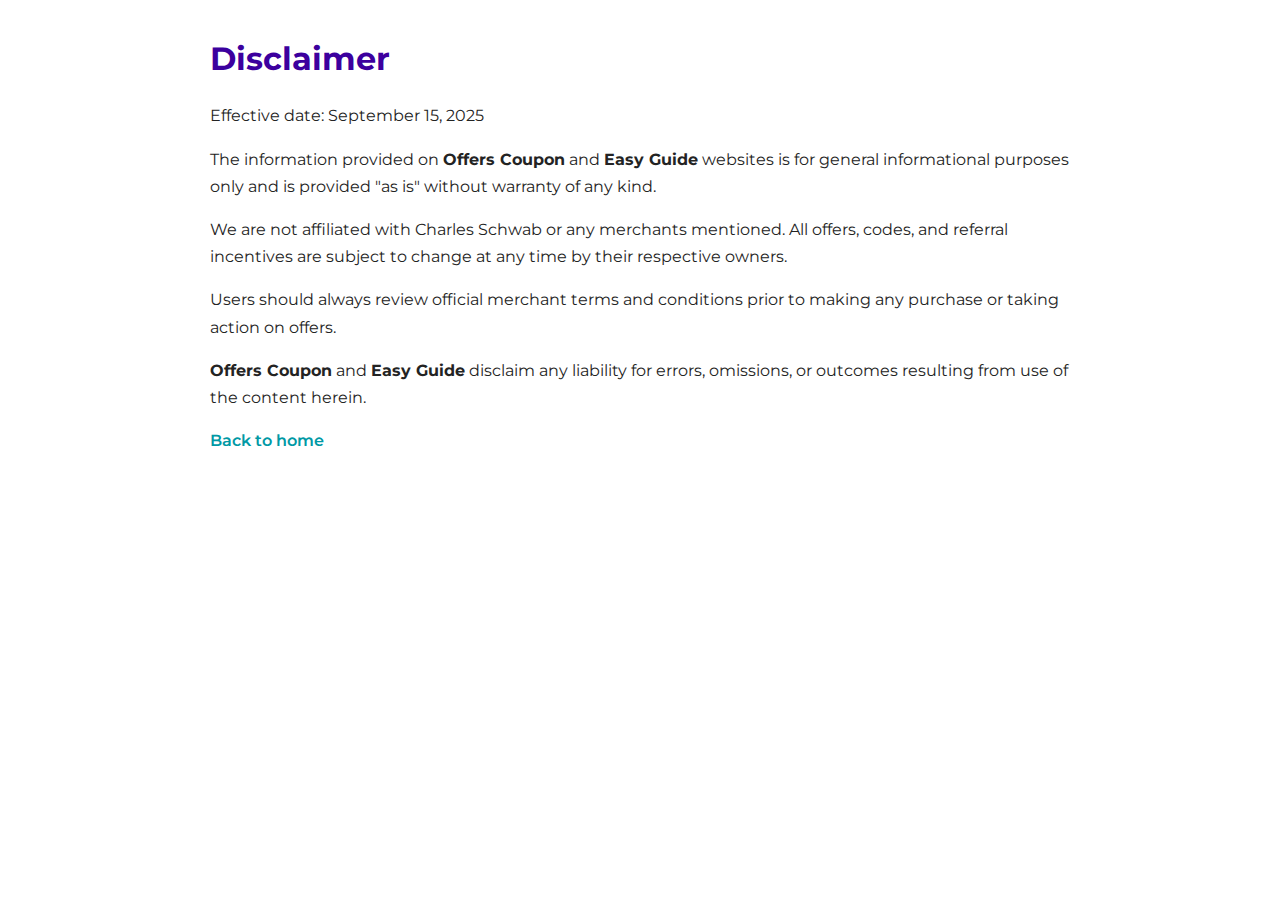
<file: disclaimer.html>
<!DOCTYPE html>
<html lang="en">
<head>
  <meta charset="UTF-8" />
  <meta name="viewport" content="width=device-width, initial-scale=1" />
  <title>Disclaimer - Offers Coupon &amp; Easy Guide</title>
  <link href="https://fonts.googleapis.com/css2?family=Montserrat:wght@400;700&amp;display=swap" rel="stylesheet" />
  <style>
    body {
      font-family: 'Montserrat', Arial, sans-serif;
      margin: 2rem auto;
      max-width: 860px;
      background: #fff;
      color: #232323;
      line-height: 1.7;
      padding: 0 16px;
    }
    h1,h2 {
      color: #3c009e;
      font-weight: 700;
    }
    h1 { margin-bottom: 0.5rem; }
    a {
      color: #0099a5;
      text-decoration: none;
    }
    a:hover, a:focus {
      text-decoration: underline;
      outline: none;
    }
    p, li {
      margin: 1rem 0;
    }
    ul {
      padding-left: 1.3rem;
    }
    nav a {
      font-weight: 600;
    }
  </style>
</head>
<body>
  <h1>Disclaimer</h1>
  <p>Effective date: September 15, 2025</p>

  <p>The information provided on <strong>Offers Coupon</strong> and <strong>Easy Guide</strong> websites is for general informational purposes only and is provided "as is" without warranty of any kind.</p>

  <p>We are not affiliated with Charles Schwab or any merchants mentioned. All offers, codes, and referral incentives are subject to change at any time by their respective owners.</p>

  <p>Users should always review official merchant terms and conditions prior to making any purchase or taking action on offers.</p>

  <p><strong>Offers Coupon</strong> and <strong>Easy Guide</strong> disclaim any liability for errors, omissions, or outcomes resulting from use of the content herein.</p>

  <nav>
    <p><a href="index.html">Back to home</a></p>
  </nav>
</body>
</html>
</file>
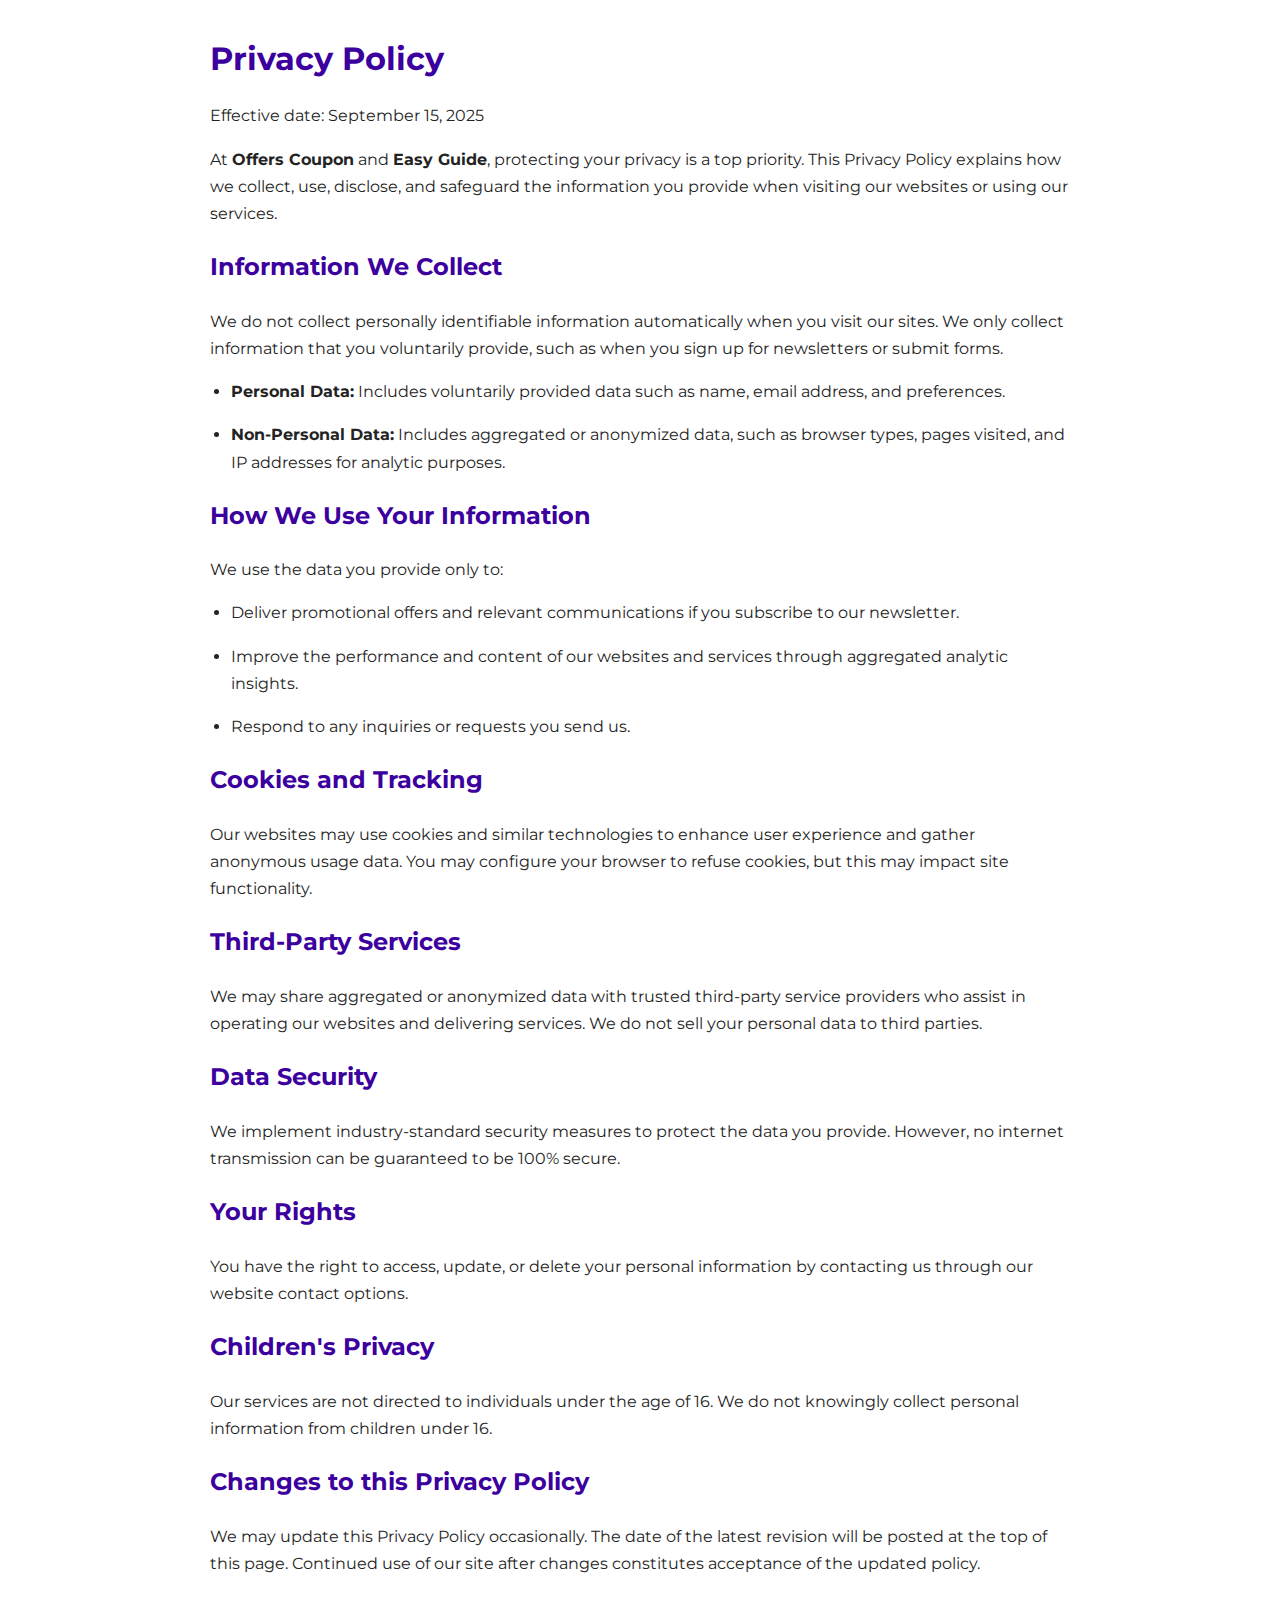
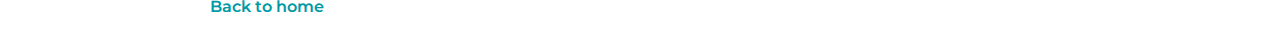
<file: privacy.html>
<!DOCTYPE html>
<html lang="en">
<head>
  <meta charset="UTF-8" />
  <meta name="viewport" content="width=device-width, initial-scale=1" />
  <title>Privacy Policy - Offers Coupon &amp; Easy Guide</title>
  <link href="https://fonts.googleapis.com/css2?family=Montserrat:wght@400;700&amp;display=swap" rel="stylesheet" />
  <style>
    body {
      font-family: 'Montserrat', Arial, sans-serif;
      margin: 2rem auto;
      max-width: 860px;
      background: #fff;
      color: #232323;
      line-height: 1.7;
      padding: 0 16px;
    }
    h1,h2 {
      color: #3c009e;
      font-weight: 700;
    }
    h1 { margin-bottom: 0.5rem; }
    a {
      color: #0099a5;
      text-decoration: none;
    }
    a:hover, a:focus {
      text-decoration: underline;
      outline: none;
    }
    p, li {
      margin: 1rem 0;
    }
    ul {
      padding-left: 1.3rem;
    }
    nav a {
      font-weight: 600;
    }
  </style>
</head>
<body>
  <h1>Privacy Policy</h1>
  <p>Effective date: September 15, 2025</p>

  <p>At <strong>Offers Coupon</strong> and <strong>Easy Guide</strong>, protecting your privacy is a top priority. This Privacy Policy explains how we collect, use, disclose, and safeguard the information you provide when visiting our websites or using our services.</p>

  <h2>Information We Collect</h2>
  <p>We do not collect personally identifiable information automatically when you visit our sites. We only collect information that you voluntarily provide, such as when you sign up for newsletters or submit forms.</p>
  <ul>
    <li><strong>Personal Data:</strong> Includes voluntarily provided data such as name, email address, and preferences.</li>
    <li><strong>Non-Personal Data:</strong> Includes aggregated or anonymized data, such as browser types, pages visited, and IP addresses for analytic purposes.</li>
  </ul>

  <h2>How We Use Your Information</h2>
  <p>We use the data you provide only to:</p>
  <ul>
    <li>Deliver promotional offers and relevant communications if you subscribe to our newsletter.</li>
    <li>Improve the performance and content of our websites and services through aggregated analytic insights.</li>
    <li>Respond to any inquiries or requests you send us.</li>
  </ul>

  <h2>Cookies and Tracking</h2>
  <p>Our websites may use cookies and similar technologies to enhance user experience and gather anonymous usage data. You may configure your browser to refuse cookies, but this may impact site functionality.</p>

  <h2>Third-Party Services</h2>
  <p>We may share aggregated or anonymized data with trusted third-party service providers who assist in operating our websites and delivering services. We do not sell your personal data to third parties.</p>

  <h2>Data Security</h2>
  <p>We implement industry-standard security measures to protect the data you provide. However, no internet transmission can be guaranteed to be 100% secure.</p>

  <h2>Your Rights</h2>
  <p>You have the right to access, update, or delete your personal information by contacting us through our website contact options.</p>

  <h2>Children's Privacy</h2>
  <p>Our services are not directed to individuals under the age of 16. We do not knowingly collect personal information from children under 16.</p>

  <h2>Changes to this Privacy Policy</h2>
  <p>We may update this Privacy Policy occasionally. The date of the latest revision will be posted at the top of this page. Continued use of our site after changes constitutes acceptance of the updated policy.</p>

  <nav>
    <p><a href="index.html">Back to home</a></p>
  </nav>
</body>
</html>
</file>
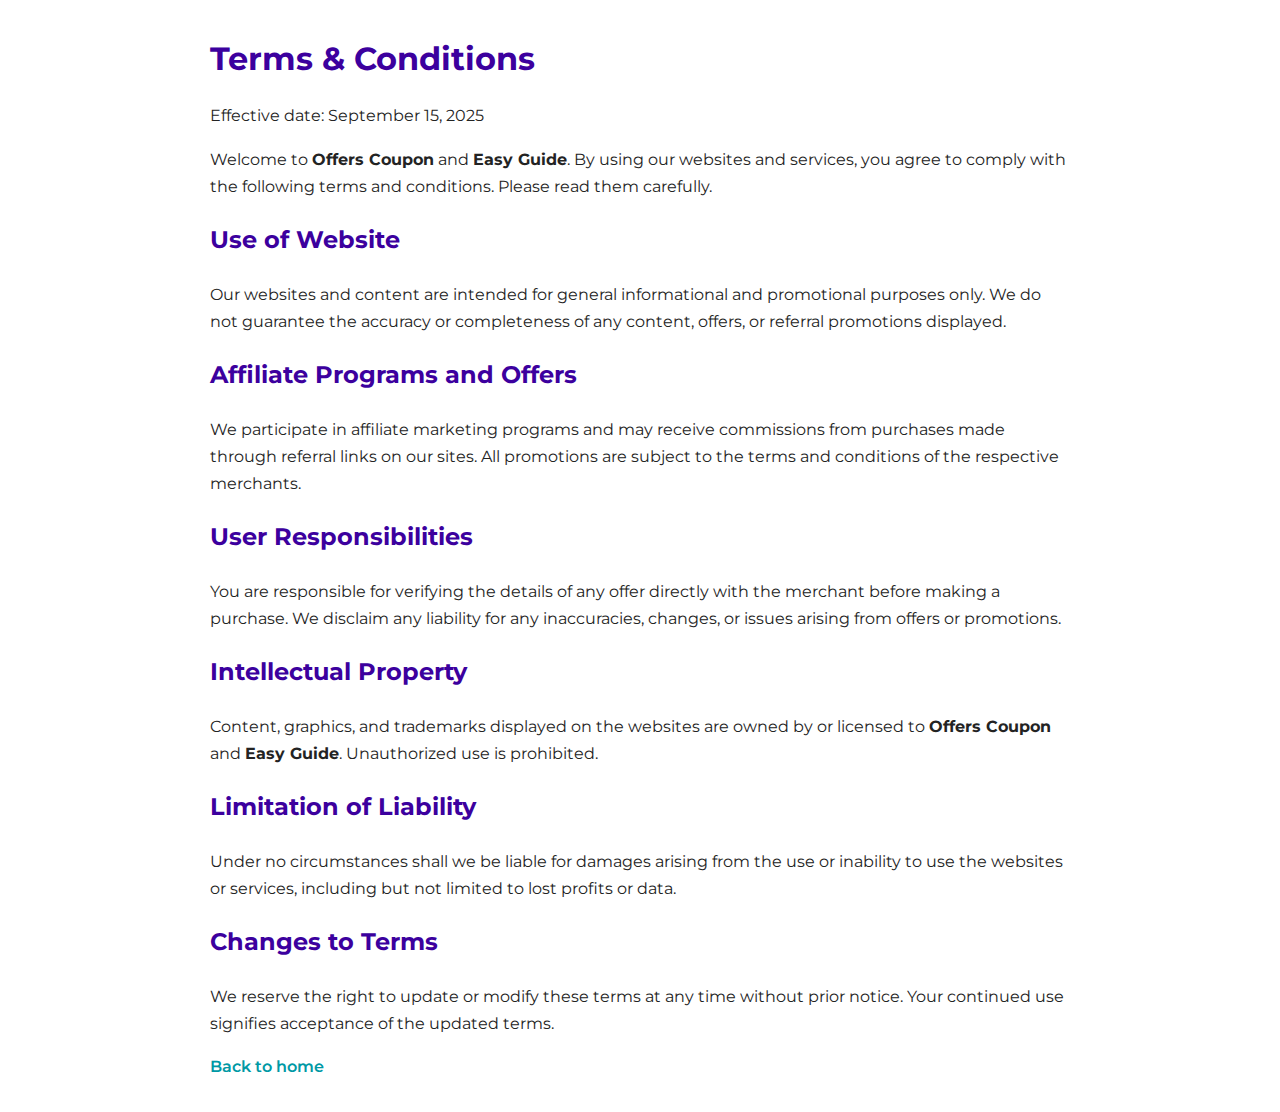
<file: terms.html>
<!DOCTYPE html>
<html lang="en">
<head>
  <meta charset="UTF-8" />
  <meta name="viewport" content="width=device-width, initial-scale=1" />
  <title>Terms & Conditions - Offers Coupon &amp; Easy Guide</title>
  <link href="https://fonts.googleapis.com/css2?family=Montserrat:wght@400;700&amp;display=swap" rel="stylesheet" />
  <style>
    body {
      font-family: 'Montserrat', Arial, sans-serif;
      margin: 2rem auto;
      max-width: 860px;
      background: #fff;
      color: #232323;
      line-height: 1.7;
      padding: 0 16px;
    }
    h1,h2 {
      color: #3c009e;
      font-weight: 700;
    }
    h1 { margin-bottom: 0.5rem; }
    a {
      color: #0099a5;
      text-decoration: none;
    }
    a:hover, a:focus {
      text-decoration: underline;
      outline: none;
    }
    p, li {
      margin: 1rem 0;
    }
    ul {
      padding-left: 1.3rem;
    }
    nav a {
      font-weight: 600;
    }
  </style>
</head>
<body>
  <h1>Terms &amp; Conditions</h1>
  <p>Effective date: September 15, 2025</p>

  <p>Welcome to <strong>Offers Coupon</strong> and <strong>Easy Guide</strong>. By using our websites and services, you agree to comply with the following terms and conditions. Please read them carefully.</p>

  <h2>Use of Website</h2>
  <p>Our websites and content are intended for general informational and promotional purposes only. We do not guarantee the accuracy or completeness of any content, offers, or referral promotions displayed.</p>

  <h2>Affiliate Programs and Offers</h2>
  <p>We participate in affiliate marketing programs and may receive commissions from purchases made through referral links on our sites. All promotions are subject to the terms and conditions of the respective merchants.</p>

  <h2>User Responsibilities</h2>
  <p>You are responsible for verifying the details of any offer directly with the merchant before making a purchase. We disclaim any liability for any inaccuracies, changes, or issues arising from offers or promotions.</p>

  <h2>Intellectual Property</h2>
  <p>Content, graphics, and trademarks displayed on the websites are owned by or licensed to <strong>Offers Coupon</strong> and <strong>Easy Guide</strong>. Unauthorized use is prohibited.</p>

  <h2>Limitation of Liability</h2>
  <p>Under no circumstances shall we be liable for damages arising from the use or inability to use the websites or services, including but not limited to lost profits or data.</p>

  <h2>Changes to Terms</h2>
  <p>We reserve the right to update or modify these terms at any time without prior notice. Your continued use signifies acceptance of the updated terms.</p>

  <nav>
    <p><a href="index.html">Back to home</a></p>
  </nav>
</body>
</html>
</file>
<file: final/css/stylesheet.css>
﻿@import url('https://fonts.googleapis.com/css2?family=Poppins:ital,wght@0,500;0,700;1,900&display=swap');



* {
    margin: 0;
    padding: 0;
    box-sizing: border-box;
    -webkit-box-sizing: border-box;
    -moz-box-sizing: border-box;
    -webkit-font-smoothing: antialiased;
    -moz-font-smoothing: antialiased;
    -o-font-smoothing: antialiased;
    font-smoothing: antialiased;
    text-rendering: optimizeLegibility;
}

.logo { width:100%; text-align: center!important; }
.logo img { width:100px; text-align: center!important; }

body {
    font-family: 'Poppins', sans-serif;
    font-weight: 300;
    font-size: 14px;
    line-height: 30px;
    color: #777;
    background: #fff;
}

.container {
    max-width: 450px;
    width: 100%;
    margin: 0 auto;
    position: relative;
  
}

#contact input[type="text"], #contact input[type="email"], #contact input[type="tel"], #contact input[type="url"], #contact textarea, #contact button[type="submit"] {
    font: 400 12px/16px "Open Sans", Helvetica, Arial, sans-serif;
}



#contact {
    background: #fff;
    padding: 40px;
    margin: 50px 0;
    border: 1px solid #dad8d8;
    border-radius:0;
}


@media(max-width: 425px) { #contact {
    background: #fff;
    padding: 10px;
    margin:0;
    border:none;
    height: 90vh;
    border-radius:0;
} }

    #contact h3 {
        color: #000;
        display: block;
        font-size:25px;
        font-weight: bold;
        line-height:30px;
    }

    #contact h4 {
        margin: 30px 0 30px;
        display: block;
        font-size: 14px;
        color:rgb( 91,97,110 );
        font-weight:normal;
        line-height:18px;
    }

fieldset {
    border: medium none !important;
    margin: 0 0 10px;
    min-width: 100%;
    padding: 0;
    width: 100%;
}

#contact input[type="text"], #contact input[type="email"], #contact input[type="password"], #contact input[type="tel"], #contact input[type="url"], #contact textarea {
    width: 100%;
    border: 1px solid #90949d;
    background: #FFF;
    margin: 0 0 5px;
    border-radius:1px;
    font-size: 14px;
    padding:10px 10px;
}

    #contact input[type="text"]:hover, #contact input[type="email"]:hover, #contact input[type="password"], #contact input[type="tel"]:hover, #contact input[type="url"]:hover, #contact textarea:hover {
        -webkit-transition: border-color 0.3s ease-in-out;
        -moz-transition: border-color 0.3s ease-in-out;
        transition: border-color 0.3s ease-in-out;
        border: 1px solid #90949d;
        background-color:#fafafa ;
    }


    #contact input[type="text"]:focus, #contact input[type="email"]:focus, #contact input[type="focus"], #contact input[type="tel"]:focus, #contact input[type="url"]:focus, #contact  textarea:focus, input:focus{
     outline: 2px solid #0052ff;
}


label { color: #000; }


#contact textarea {
    height: 100px;
    max-width: 100%;
    resize: none;
}

#contact button[type="submit"] {
    cursor: pointer;
    width: 100%;
    border: none;
    background: #0052ff;
    color: #FFF;
    margin: 0 0 5px;
    padding: 20px;
    font-size: 18px;
    font-weight: 600;
    border-radius: 100px;

}

    #contact button[type="submit"]:hover {
        background: #000;
        -webkit-transition: background 0.3s ease-in-out;
        -moz-transition: background 0.3s ease-in-out;
        transition: background-color 0.3s ease-in-out;
    }

    #contact button[type="submit"]:active {
        box-shadow: inset 0 1px 3px rgba(0, 0, 0, 0.5);
    }

#contact input:focus, #contact textarea:focus {
    outline: 0;
    border: 1px solid #999;
}

::-webkit-input-placeholder {
    color: #888;
}

:-moz-placeholder {
    color: #888;
}

::-moz-placeholder {
    color: #888;
}

:-ms-input-placeholder {
    color: #888;
}

p { line-height:20px; font-size: 12px;  color: #000; text-align: center;}



h5 {
    color: #000;
    display: block;
    font-size: 20px;
    font-weight: 400;
    line-height: 25px;
    text-align: center;
    margin-top: -30px;
}


h6 {
    color: #000;
    display: block;
    font-size: 25px;
    font-weight: 400;
    line-height: 35px;
    text-align: center;
    margin:10px 0;
    
}
.thanks { margin:0; padding:0; width:100%;}
    .thanks img {
        display: block;
        margin-left: auto;
        margin-right: auto;
        width: 80px;
        margin-bottom: 50px;
    }


.call { text-align:center; margin:30px 0; }
.call a { background-color:#000; border-radius: 100px; color:#fff; text-decoration:none; font-size:25px; padding:10px 20px;}





.next { text-align:center; margin:30px 0; cursor: pointer; padding:10px 25px; width: 100%; border-radius: 100px;  font-size: 16px; color:#fff;  background: #0052ff;}
.next a {   
    width: 100%;
    border: none;
       color: #FFF;
    margin: 0 0 5px;
    padding: 22px;
    font-size: 16px;
      border-radius: 100px; }


a { text-decoration: none; text-align: center!important; color: #0052ff; }


/*.next a:hover {
        background: #09C;
        -webkit-transition: background 0.3s ease-in-out;
        -moz-transition: background 0.3s ease-in-out;
        transition: background-color 0.3s ease-in-out;
    }
*/




footer { background-color: #000;  position: fixed; left: 0; bottom: 0; width: 100%;   
   text-align: center; padding:10px 0;  color: #fff; margin-top: 10px;    }

footer a { padding:0!important; font-size: 18px; color: #fff; font-weight: bold; }

footer a img { width: 22px; padding: 0; margin:0 5px -5px 0; }
</file>
